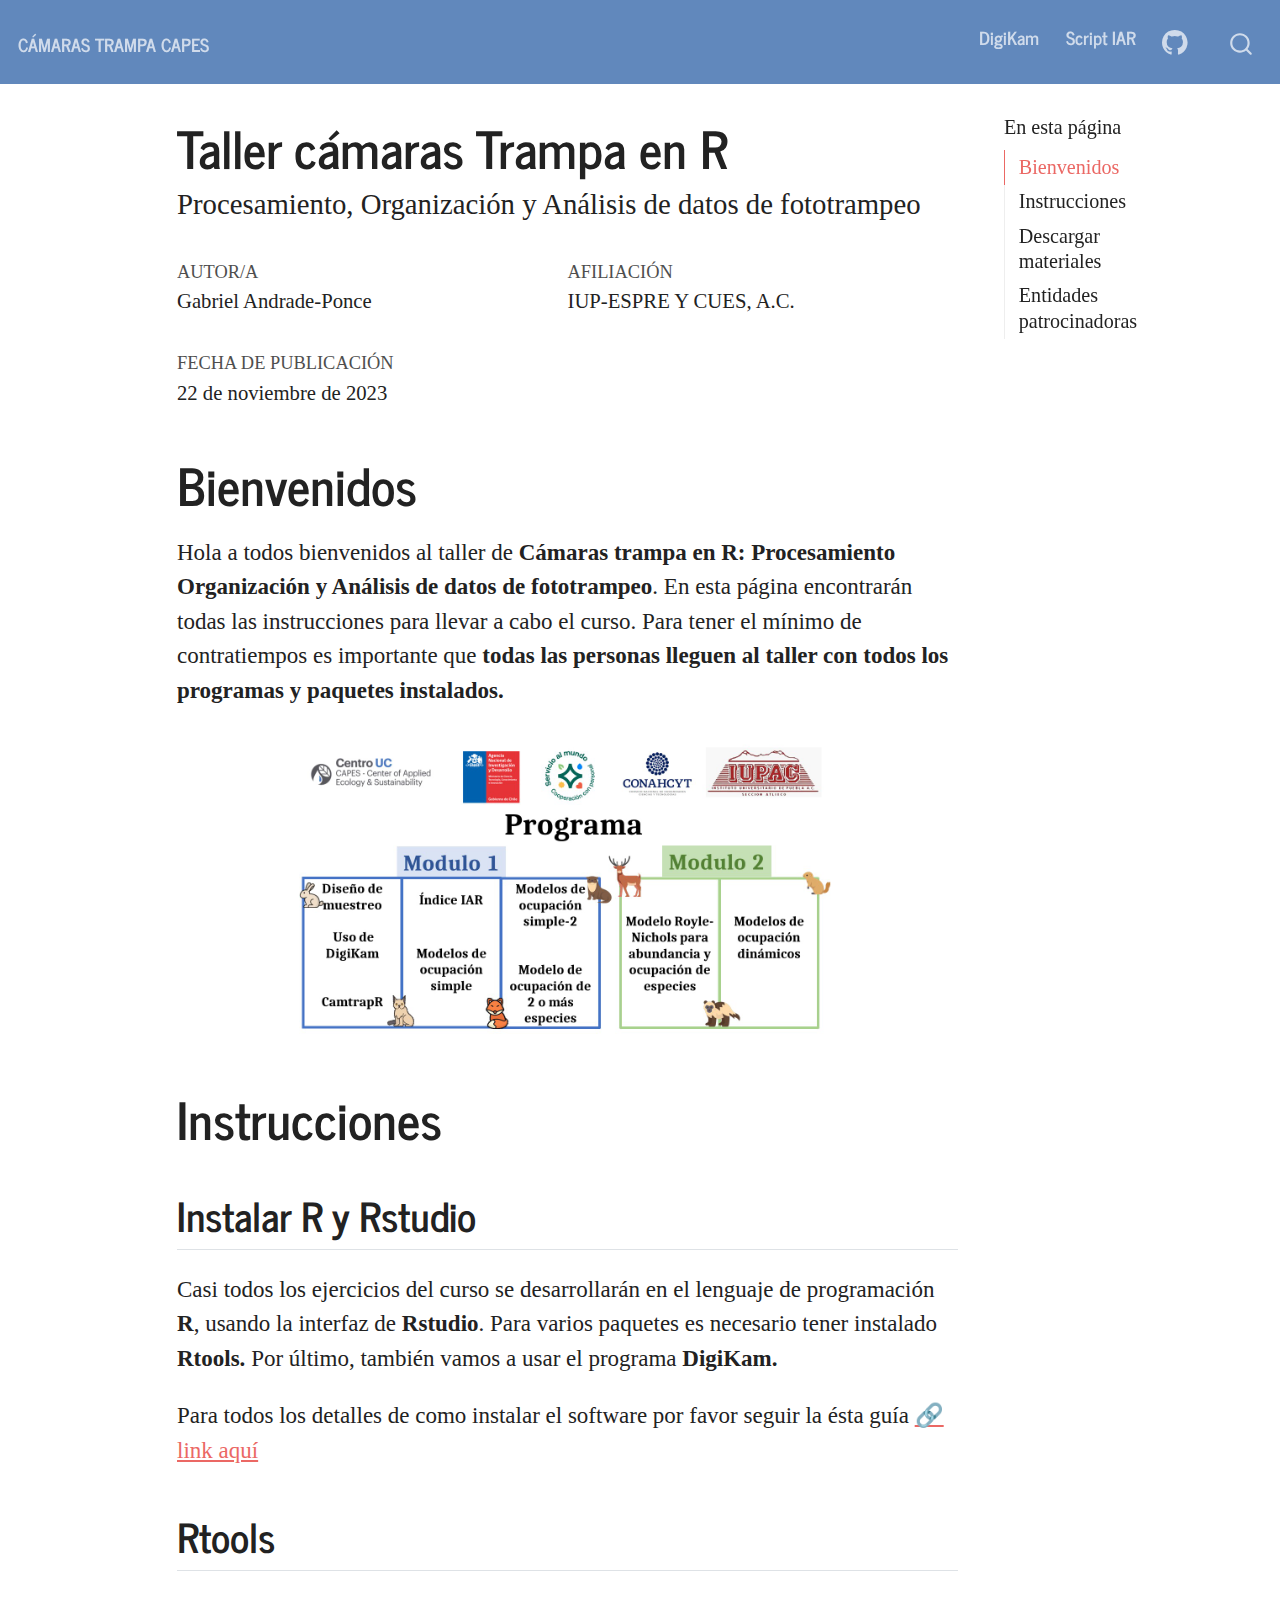
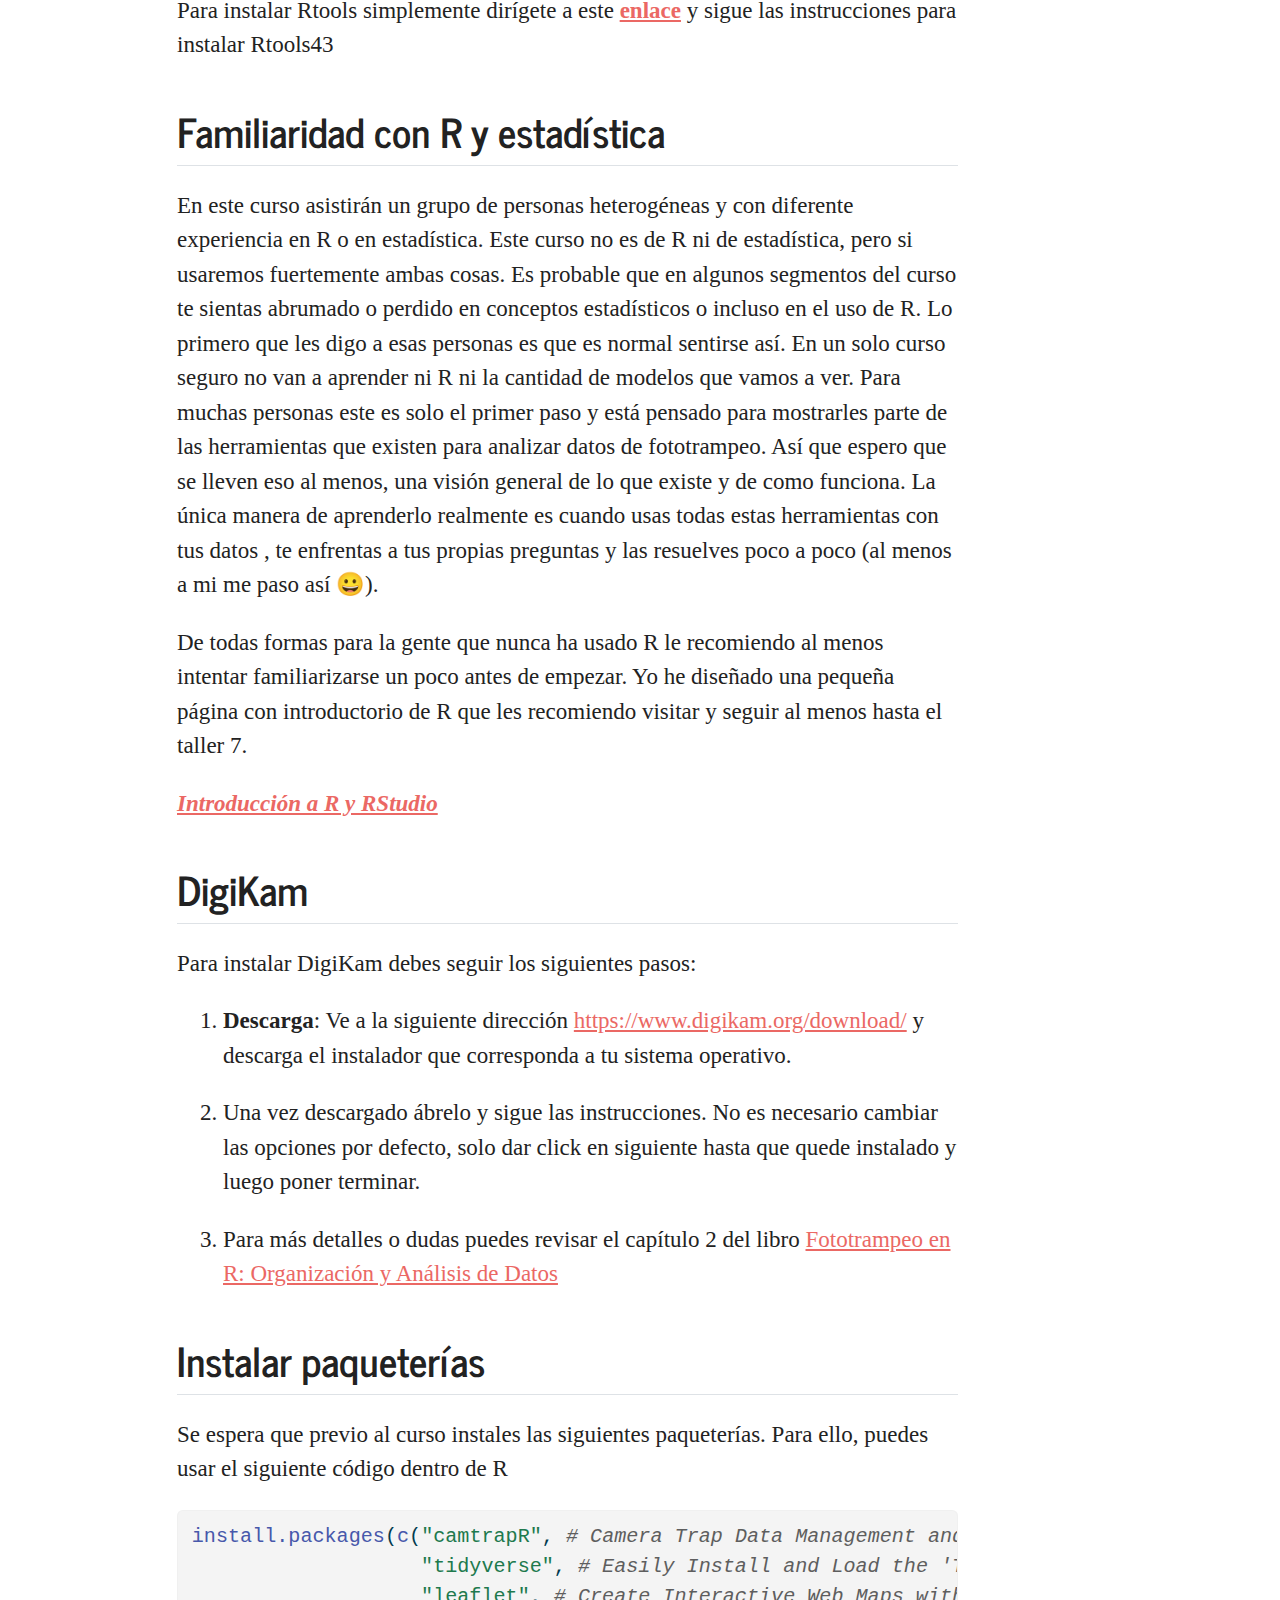
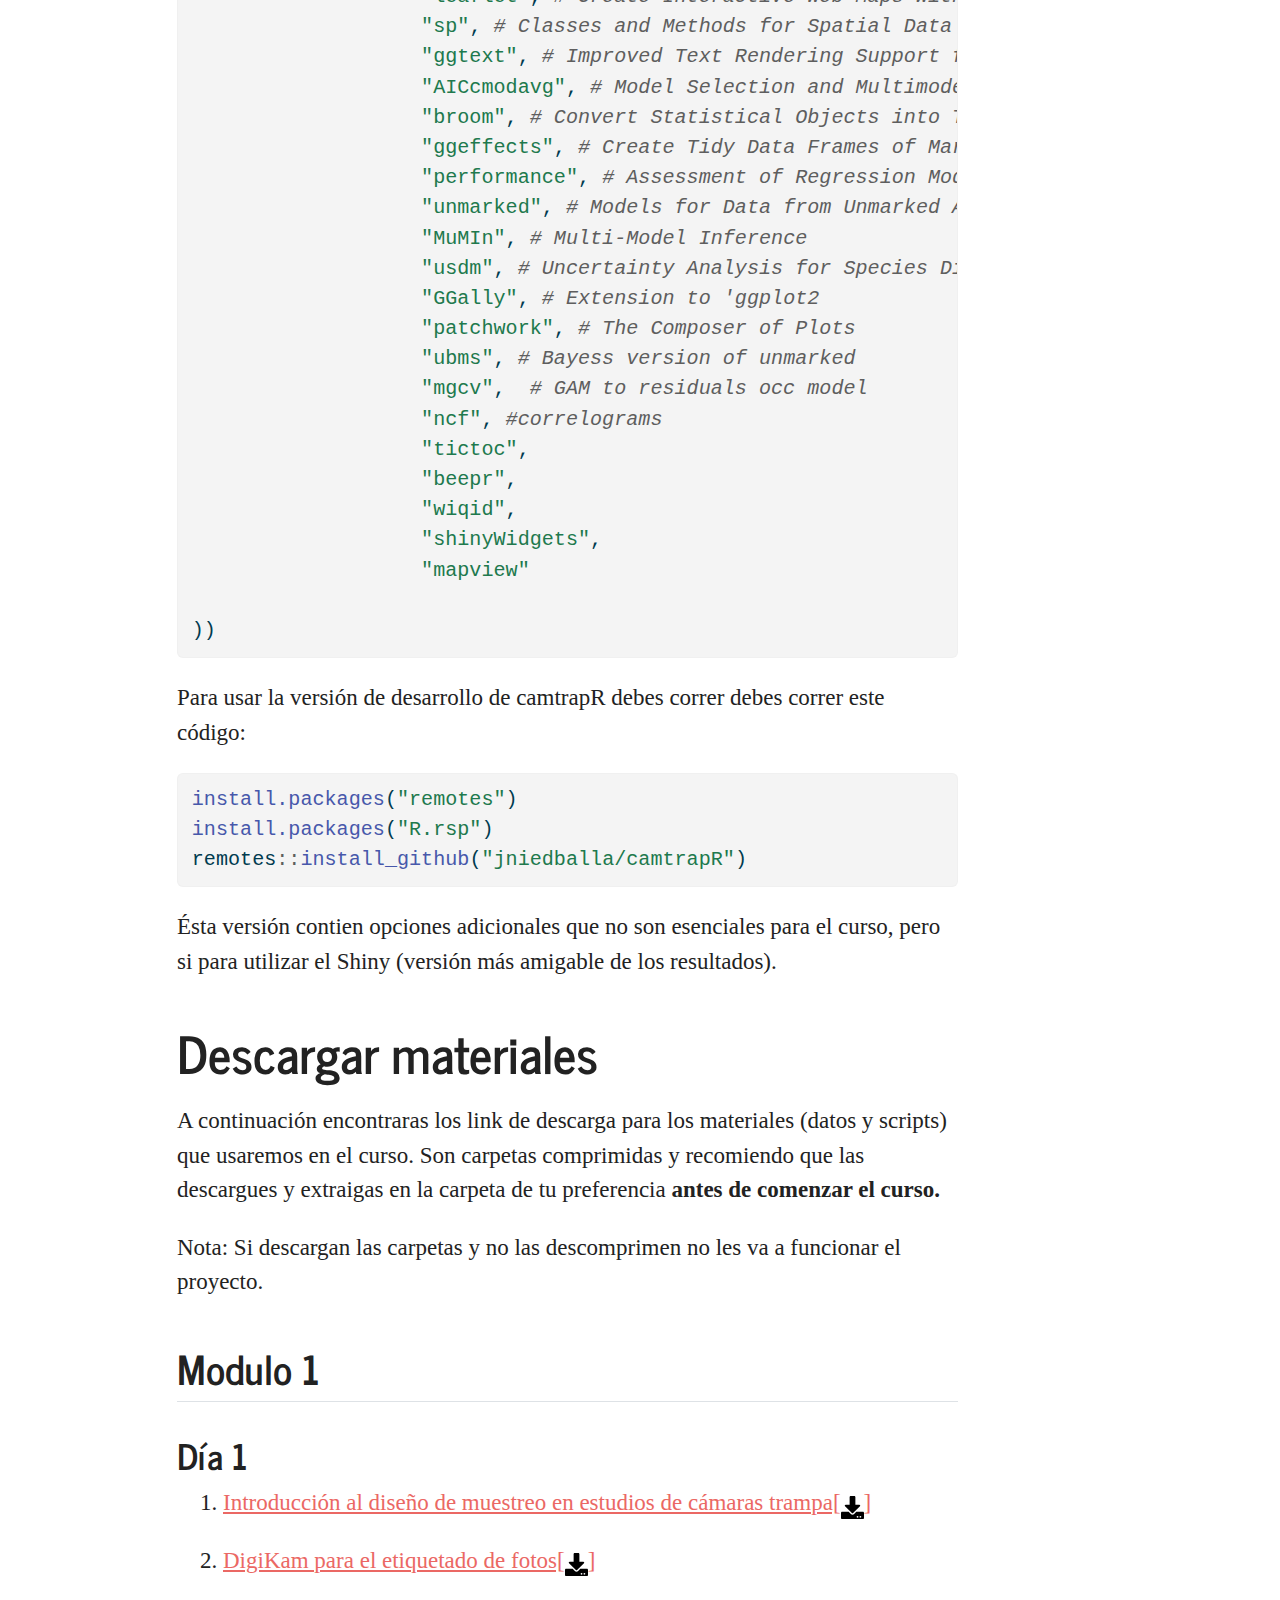
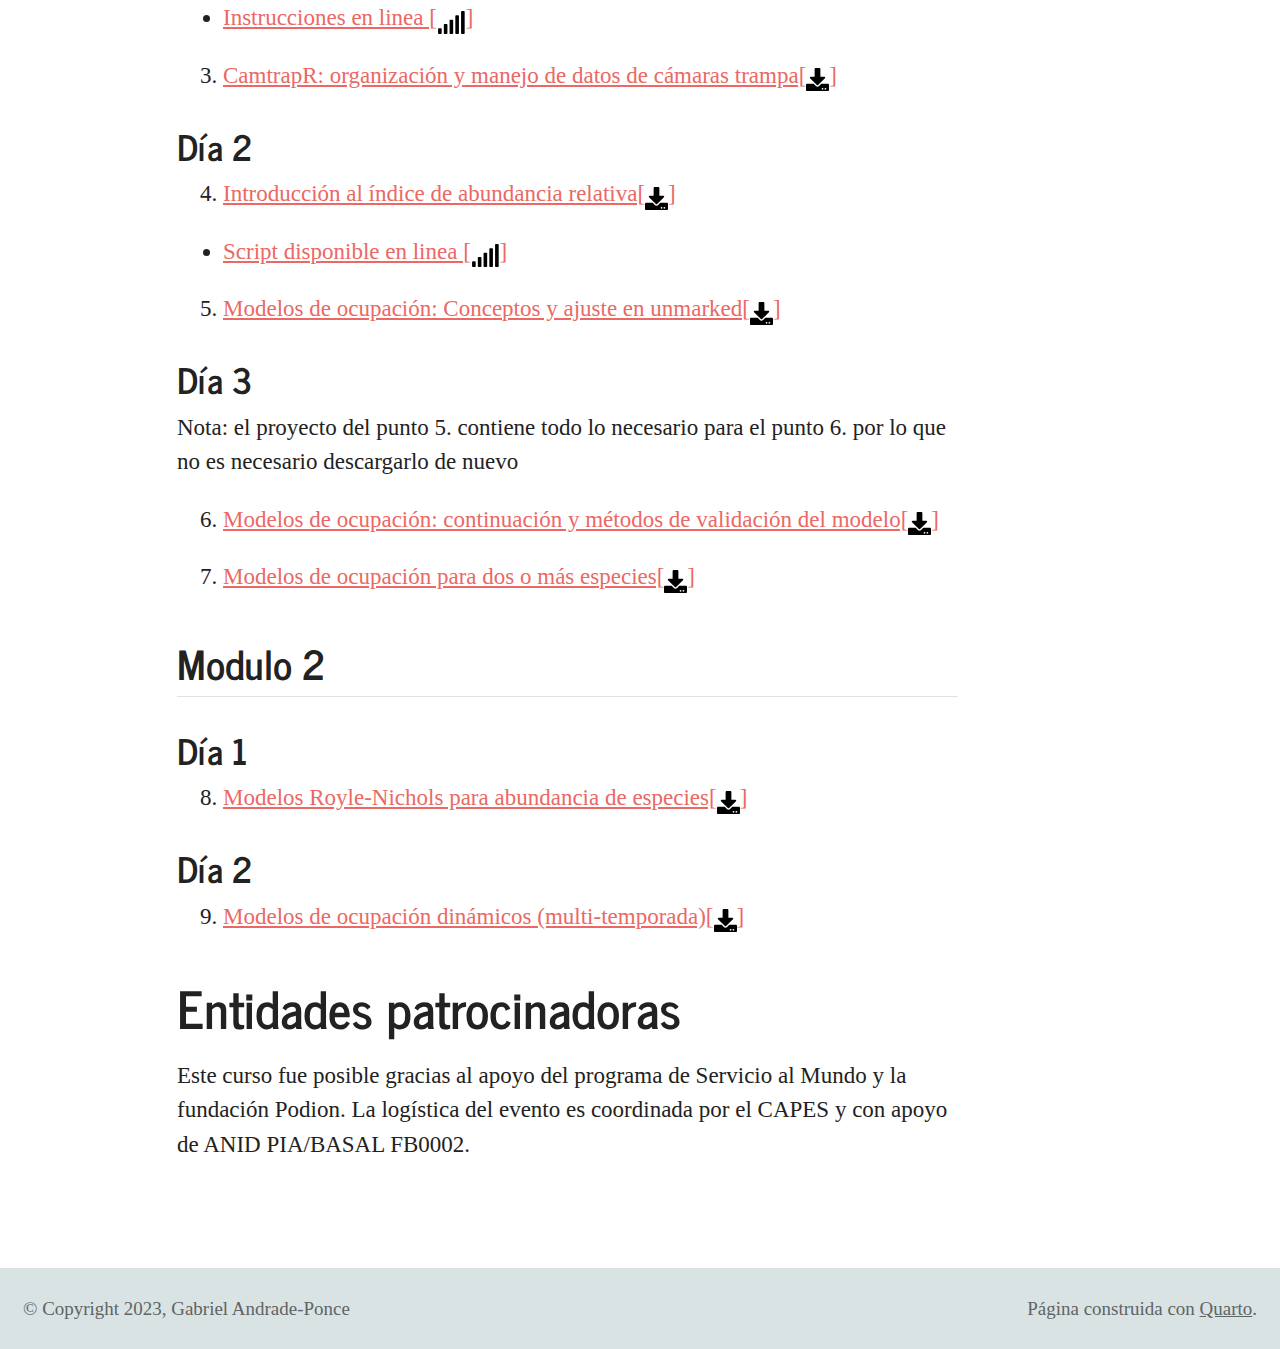
<file: docs/index.html>
<!DOCTYPE html>
<html xmlns="http://www.w3.org/1999/xhtml" lang="es" xml:lang="es"><head>

<meta charset="utf-8">
<meta name="generator" content="quarto-1.2.269">

<meta name="viewport" content="width=device-width, initial-scale=1.0, user-scalable=yes">

<meta name="author" content="Gabriel Andrade-Ponce">

<title>Cámaras trampa CAPES - Taller cámaras Trampa en R</title>
<style>
code{white-space: pre-wrap;}
span.smallcaps{font-variant: small-caps;}
div.columns{display: flex; gap: min(4vw, 1.5em);}
div.column{flex: auto; overflow-x: auto;}
div.hanging-indent{margin-left: 1.5em; text-indent: -1.5em;}
ul.task-list{list-style: none;}
ul.task-list li input[type="checkbox"] {
  width: 0.8em;
  margin: 0 0.8em 0.2em -1.6em;
  vertical-align: middle;
}
pre > code.sourceCode { white-space: pre; position: relative; }
pre > code.sourceCode > span { display: inline-block; line-height: 1.25; }
pre > code.sourceCode > span:empty { height: 1.2em; }
.sourceCode { overflow: visible; }
code.sourceCode > span { color: inherit; text-decoration: inherit; }
div.sourceCode { margin: 1em 0; }
pre.sourceCode { margin: 0; }
@media screen {
div.sourceCode { overflow: auto; }
}
@media print {
pre > code.sourceCode { white-space: pre-wrap; }
pre > code.sourceCode > span { text-indent: -5em; padding-left: 5em; }
}
pre.numberSource code
  { counter-reset: source-line 0; }
pre.numberSource code > span
  { position: relative; left: -4em; counter-increment: source-line; }
pre.numberSource code > span > a:first-child::before
  { content: counter(source-line);
    position: relative; left: -1em; text-align: right; vertical-align: baseline;
    border: none; display: inline-block;
    -webkit-touch-callout: none; -webkit-user-select: none;
    -khtml-user-select: none; -moz-user-select: none;
    -ms-user-select: none; user-select: none;
    padding: 0 4px; width: 4em;
    color: #aaaaaa;
  }
pre.numberSource { margin-left: 3em; border-left: 1px solid #aaaaaa;  padding-left: 4px; }
div.sourceCode
  {   }
@media screen {
pre > code.sourceCode > span > a:first-child::before { text-decoration: underline; }
}
code span.al { color: #ff0000; font-weight: bold; } /* Alert */
code span.an { color: #60a0b0; font-weight: bold; font-style: italic; } /* Annotation */
code span.at { color: #7d9029; } /* Attribute */
code span.bn { color: #40a070; } /* BaseN */
code span.bu { color: #008000; } /* BuiltIn */
code span.cf { color: #007020; font-weight: bold; } /* ControlFlow */
code span.ch { color: #4070a0; } /* Char */
code span.cn { color: #880000; } /* Constant */
code span.co { color: #60a0b0; font-style: italic; } /* Comment */
code span.cv { color: #60a0b0; font-weight: bold; font-style: italic; } /* CommentVar */
code span.do { color: #ba2121; font-style: italic; } /* Documentation */
code span.dt { color: #902000; } /* DataType */
code span.dv { color: #40a070; } /* DecVal */
code span.er { color: #ff0000; font-weight: bold; } /* Error */
code span.ex { } /* Extension */
code span.fl { color: #40a070; } /* Float */
code span.fu { color: #06287e; } /* Function */
code span.im { color: #008000; font-weight: bold; } /* Import */
code span.in { color: #60a0b0; font-weight: bold; font-style: italic; } /* Information */
code span.kw { color: #007020; font-weight: bold; } /* Keyword */
code span.op { color: #666666; } /* Operator */
code span.ot { color: #007020; } /* Other */
code span.pp { color: #bc7a00; } /* Preprocessor */
code span.sc { color: #4070a0; } /* SpecialChar */
code span.ss { color: #bb6688; } /* SpecialString */
code span.st { color: #4070a0; } /* String */
code span.va { color: #19177c; } /* Variable */
code span.vs { color: #4070a0; } /* VerbatimString */
code span.wa { color: #60a0b0; font-weight: bold; font-style: italic; } /* Warning */
</style>


<script src="site_libs/quarto-nav/quarto-nav.js"></script>
<script src="site_libs/quarto-nav/headroom.min.js"></script>
<script src="site_libs/clipboard/clipboard.min.js"></script>
<script src="site_libs/quarto-search/autocomplete.umd.js"></script>
<script src="site_libs/quarto-search/fuse.min.js"></script>
<script src="site_libs/quarto-search/quarto-search.js"></script>
<meta name="quarto:offset" content="./">
<script src="site_libs/quarto-html/quarto.js"></script>
<script src="site_libs/quarto-html/popper.min.js"></script>
<script src="site_libs/quarto-html/tippy.umd.min.js"></script>
<script src="site_libs/quarto-html/anchor.min.js"></script>
<link href="site_libs/quarto-html/tippy.css" rel="stylesheet">
<link href="site_libs/quarto-html/quarto-syntax-highlighting.css" rel="stylesheet" id="quarto-text-highlighting-styles">
<script src="site_libs/bootstrap/bootstrap.min.js"></script>
<link href="site_libs/bootstrap/bootstrap-icons.css" rel="stylesheet">
<link href="site_libs/bootstrap/bootstrap.min.css" rel="stylesheet" id="quarto-bootstrap" data-mode="light">
<script id="quarto-search-options" type="application/json">{
  "location": "navbar",
  "copy-button": false,
  "collapse-after": 3,
  "panel-placement": "end",
  "type": "overlay",
  "limit": 20,
  "language": {
    "search-no-results-text": "Sin resultados",
    "search-matching-documents-text": "documentos encontrados",
    "search-copy-link-title": "Copiar el enlace en la búsqueda",
    "search-hide-matches-text": "Ocultar resultados adicionales",
    "search-more-match-text": "resultado adicional en este documento",
    "search-more-matches-text": "resultados adicionales en este documento",
    "search-clear-button-title": "Borrar",
    "search-detached-cancel-button-title": "Cancelar",
    "search-submit-button-title": "Enviar"
  }
}</script>


<link rel="stylesheet" href="styles.css">
</head>

<body class="nav-fixed">

<div id="quarto-search-results"></div>
  <header id="quarto-header" class="headroom fixed-top">
    <nav class="navbar navbar-expand-lg navbar-dark ">
      <div class="navbar-container container-fluid">
      <div class="navbar-brand-container">
    <a class="navbar-brand" href="./index.html">
    <span class="navbar-title">Cámaras trampa CAPES</span>
    </a>
  </div>
          <button class="navbar-toggler" type="button" data-bs-toggle="collapse" data-bs-target="#navbarCollapse" aria-controls="navbarCollapse" aria-expanded="false" aria-label="Toggle navigation" onclick="if (window.quartoToggleHeadroom) { window.quartoToggleHeadroom(); }">
  <span class="navbar-toggler-icon"></span>
</button>
          <div class="collapse navbar-collapse" id="navbarCollapse">
            <ul class="navbar-nav navbar-nav-scroll ms-auto">
  <li class="nav-item">
    <a class="nav-link" href="./DigiKam.html">
 <span class="menu-text">DigiKam</span></a>
  </li>  
  <li class="nav-item">
    <a class="nav-link" href="./IAR_doc.html">
 <span class="menu-text">Script IAR</span></a>
  </li>  
  <li class="nav-item compact">
    <a class="nav-link" href="https://github.com/gpandradep/Curso-Congreso-Chihuahhua"><i class="bi bi-github" role="img">
</i> 
 <span class="menu-text"></span></a>
  </li>  
</ul>
              <div id="quarto-search" class="" title="Search"></div>
          </div> <!-- /navcollapse -->
      </div> <!-- /container-fluid -->
    </nav>
</header>
<!-- content -->
<div id="quarto-content" class="quarto-container page-columns page-rows-contents page-layout-article page-navbar">
<!-- sidebar -->
<!-- margin-sidebar -->
    <div id="quarto-margin-sidebar" class="sidebar margin-sidebar">
        <nav id="TOC" role="doc-toc" class="toc-active">
    <h2 id="toc-title">En esta página</h2>
   
  <ul>
  <li><a href="#bienvenidos" id="toc-bienvenidos" class="nav-link active" data-scroll-target="#bienvenidos">Bienvenidos</a></li>
  <li><a href="#instrucciones" id="toc-instrucciones" class="nav-link" data-scroll-target="#instrucciones">Instrucciones</a>
  <ul class="collapse">
  <li><a href="#instalar-r-y-rstudio" id="toc-instalar-r-y-rstudio" class="nav-link" data-scroll-target="#instalar-r-y-rstudio">Instalar R y Rstudio</a></li>
  <li><a href="#rtools" id="toc-rtools" class="nav-link" data-scroll-target="#rtools">Rtools</a></li>
  <li><a href="#familiaridad-con-r-y-estadística" id="toc-familiaridad-con-r-y-estadística" class="nav-link" data-scroll-target="#familiaridad-con-r-y-estadística">Familiaridad con R y estadística</a></li>
  <li><a href="#digikam" id="toc-digikam" class="nav-link" data-scroll-target="#digikam">DigiKam</a></li>
  <li><a href="#instalar-paqueterías" id="toc-instalar-paqueterías" class="nav-link" data-scroll-target="#instalar-paqueterías">Instalar paqueterías</a></li>
  </ul></li>
  <li><a href="#descargar-materiales" id="toc-descargar-materiales" class="nav-link" data-scroll-target="#descargar-materiales">Descargar materiales</a>
  <ul class="collapse">
  <li><a href="#modulo-1" id="toc-modulo-1" class="nav-link" data-scroll-target="#modulo-1">Modulo 1</a>
  <ul class="collapse">
  <li><a href="#día-1" id="toc-día-1" class="nav-link" data-scroll-target="#día-1">Día 1</a></li>
  <li><a href="#día-2" id="toc-día-2" class="nav-link" data-scroll-target="#día-2">Día 2</a></li>
  <li><a href="#día-3" id="toc-día-3" class="nav-link" data-scroll-target="#día-3">Día 3</a></li>
  </ul></li>
  <li><a href="#modulo-2" id="toc-modulo-2" class="nav-link" data-scroll-target="#modulo-2">Modulo 2</a>
  <ul class="collapse">
  <li><a href="#día-1-1" id="toc-día-1-1" class="nav-link" data-scroll-target="#día-1-1">Día 1</a></li>
  <li><a href="#día-2-1" id="toc-día-2-1" class="nav-link" data-scroll-target="#día-2-1">Día 2</a></li>
  </ul></li>
  </ul></li>
  <li><a href="#entidades-patrocinadoras" id="toc-entidades-patrocinadoras" class="nav-link" data-scroll-target="#entidades-patrocinadoras">Entidades patrocinadoras</a></li>
  </ul>
</nav>
    </div>
<!-- main -->
<main class="content" id="quarto-document-content">

<header id="title-block-header" class="quarto-title-block default">
<div class="quarto-title">
<h1 class="title">Taller cámaras Trampa en R</h1>
<p class="subtitle lead">Procesamiento, Organización y Análisis de datos de fototrampeo</p>
</div>


<div class="quarto-title-meta-author">
  <div class="quarto-title-meta-heading">Autor/a</div>
  <div class="quarto-title-meta-heading">Afiliación</div>
  
    <div class="quarto-title-meta-contents">
    <a href="https://gpandradep.github.io/gpandradep/">Gabriel Andrade-Ponce</a> 
  </div>
    <div class="quarto-title-meta-contents">
        <p class="affiliation">
            IUP-ESPRE Y CUES, A.C.
          </p>
      </div>
    </div>

<div class="quarto-title-meta">

      
    <div>
    <div class="quarto-title-meta-heading">Fecha de publicación</div>
    <div class="quarto-title-meta-contents">
      <p class="date">22 de noviembre de 2023</p>
    </div>
  </div>
  
    
  </div>
  

</header>

<section id="bienvenidos" class="level1">
<h1>Bienvenidos</h1>
<p>Hola a todos bienvenidos al taller de <strong>Cámaras trampa en R: Procesamiento Organización y Análisis de datos de fototrampeo</strong>. En esta página encontrarán todas las instrucciones para llevar a cabo el curso. Para tener el mínimo de contratiempos es importante que <strong>todas las personas lleguen al taller con todos los programas y paquetes instalados.</strong></p>
<div class="quarto-figure quarto-figure-center">
<figure class="figure">
<p><img src="img/flayer.jpg" class="img-fluid figure-img" width="538"></p>
</figure>
</div>
</section>
<section id="instrucciones" class="level1">
<h1>Instrucciones</h1>
<section id="instalar-r-y-rstudio" class="level2">
<h2 class="anchored" data-anchor-id="instalar-r-y-rstudio">Instalar R y Rstudio</h2>
<p>Casi todos los ejercicios del curso se desarrollarán en el lenguaje de programación <strong>R</strong>, usando la interfaz de <strong>Rstudio</strong>. Para varios paquetes es necesario tener instalado <strong>Rtools.</strong> Por último, también vamos a usar el programa <strong>DigiKam.</strong></p>
<p>Para todos los detalles de como instalar el software por favor seguir la ésta guía <a href="https://gpandradep.github.io/Intro-a-R/posts/Instalar%20R%20y%20Rstudio/">🔗 link aquí</a></p>
</section>
<section id="rtools" class="level2">
<h2 class="anchored" data-anchor-id="rtools">Rtools</h2>
<p>Para instalar Rtools simplemente dirígete a este <a href="https://cran.r-project.org/bin/windows/Rtools/rtools43/rtools.html"><strong>enlace</strong></a> y sigue las instrucciones para instalar Rtools43</p>
</section>
<section id="familiaridad-con-r-y-estadística" class="level2">
<h2 class="anchored" data-anchor-id="familiaridad-con-r-y-estadística">Familiaridad con R y estadística</h2>
<p>En este curso asistirán un grupo de personas heterogéneas y con diferente experiencia en R o en estadística. Este curso no es de R ni de estadística, pero si usaremos fuertemente ambas cosas. Es probable que en algunos segmentos del curso te sientas abrumado o perdido en conceptos estadísticos o incluso en el uso de R. Lo primero que les digo a esas personas es que es normal sentirse así. En un solo curso seguro no van a aprender ni R ni la cantidad de modelos que vamos a ver. Para muchas personas este es solo el primer paso y está pensado para mostrarles parte de las herramientas que existen para analizar datos de fototrampeo. Así que espero que se lleven eso al menos, una visión general de lo que existe y de como funciona. La única manera de aprenderlo realmente es cuando usas todas estas herramientas con tus datos , te enfrentas a tus propias preguntas y las resuelves poco a poco (al menos a mi me paso así 😀).</p>
<p>De todas formas para la gente que nunca ha usado R le recomiendo al menos intentar familiarizarse un poco antes de empezar. Yo he diseñado una pequeña página con introductorio de R que les recomiendo visitar y seguir al menos hasta el taller 7.</p>
<p><a href="https://gpandradep.github.io/Intro-a-R/"><strong><em>Introducción a R y RStudio</em></strong></a></p>
</section>
<section id="digikam" class="level2">
<h2 class="anchored" data-anchor-id="digikam">DigiKam</h2>
<p>Para instalar DigiKam debes seguir los siguientes pasos:</p>
<ol type="1">
<li><p><strong>Descarga</strong>: Ve a la siguiente dirección <a href="https://www.digikam.org/download/" class="uri">https://www.digikam.org/download/</a> y descarga el instalador que corresponda a tu sistema operativo.</p></li>
<li><p>Una vez descargado ábrelo y sigue las instrucciones. No es necesario cambiar las opciones por defecto, solo dar click en siguiente hasta que quede instalado y luego poner terminar.</p></li>
<li><p>Para más detalles o dudas puedes revisar el capítulo 2 del libro <a href="https://www.researchgate.net/publication/348922971_Fototrampeo_en_R_Organizacion_y_Analisis_de_Datos_Volumen_I">Fototrampeo en R: Organización y Análisis de Datos</a></p></li>
</ol>
</section>
<section id="instalar-paqueterías" class="level2">
<h2 class="anchored" data-anchor-id="instalar-paqueterías">Instalar paqueterías</h2>
<p>Se espera que previo al curso instales las siguientes paqueterías. Para ello, puedes usar el siguiente código dentro de R</p>
<div class="cell">
<div class="sourceCode cell-code" id="cb1"><pre class="sourceCode r code-with-copy"><code class="sourceCode r"><span id="cb1-1"><a href="#cb1-1" aria-hidden="true" tabindex="-1"></a><span class="fu">install.packages</span>(<span class="fu">c</span>(<span class="st">"camtrapR"</span>, <span class="co"># Camera Trap Data Management and Preparation of Occupancy and Spatial Capture-Recapture Analyses</span></span>
<span id="cb1-2"><a href="#cb1-2" aria-hidden="true" tabindex="-1"></a>                   <span class="st">"tidyverse"</span>, <span class="co"># Easily Install and Load the 'Tidyverse'</span></span>
<span id="cb1-3"><a href="#cb1-3" aria-hidden="true" tabindex="-1"></a>                   <span class="st">"leaflet"</span>, <span class="co"># Create Interactive Web Maps with the JavaScript ' Library</span></span>
<span id="cb1-4"><a href="#cb1-4" aria-hidden="true" tabindex="-1"></a>                   <span class="st">"sp"</span>, <span class="co"># Classes and Methods for Spatial Data</span></span>
<span id="cb1-5"><a href="#cb1-5" aria-hidden="true" tabindex="-1"></a>                   <span class="st">"ggtext"</span>, <span class="co"># Improved Text Rendering Support for 'ggplot2'</span></span>
<span id="cb1-6"><a href="#cb1-6" aria-hidden="true" tabindex="-1"></a>                   <span class="st">"AICcmodavg"</span>, <span class="co"># Model Selection and Multimodel Inference Based C(c)</span></span>
<span id="cb1-7"><a href="#cb1-7" aria-hidden="true" tabindex="-1"></a>                   <span class="st">"broom"</span>, <span class="co"># Convert Statistical Objects into Tidy Tibbles</span></span>
<span id="cb1-8"><a href="#cb1-8" aria-hidden="true" tabindex="-1"></a>                   <span class="st">"ggeffects"</span>, <span class="co"># Create Tidy Data Frames of Marginal Effects for  from Model Outputs</span></span>
<span id="cb1-9"><a href="#cb1-9" aria-hidden="true" tabindex="-1"></a>                   <span class="st">"performance"</span>, <span class="co"># Assessment of Regression Models Performance</span></span>
<span id="cb1-10"><a href="#cb1-10" aria-hidden="true" tabindex="-1"></a>                   <span class="st">"unmarked"</span>, <span class="co"># Models for Data from Unmarked Animals</span></span>
<span id="cb1-11"><a href="#cb1-11" aria-hidden="true" tabindex="-1"></a>                   <span class="st">"MuMIn"</span>, <span class="co"># Multi-Model Inference</span></span>
<span id="cb1-12"><a href="#cb1-12" aria-hidden="true" tabindex="-1"></a>                   <span class="st">"usdm"</span>, <span class="co"># Uncertainty Analysis for Species Distribution Models</span></span>
<span id="cb1-13"><a href="#cb1-13" aria-hidden="true" tabindex="-1"></a>                   <span class="st">"GGally"</span>, <span class="co"># Extension to 'ggplot2</span></span>
<span id="cb1-14"><a href="#cb1-14" aria-hidden="true" tabindex="-1"></a>                   <span class="st">"patchwork"</span>, <span class="co"># The Composer of Plots</span></span>
<span id="cb1-15"><a href="#cb1-15" aria-hidden="true" tabindex="-1"></a>                   <span class="st">"ubms"</span>, <span class="co"># Bayess version of unmarked</span></span>
<span id="cb1-16"><a href="#cb1-16" aria-hidden="true" tabindex="-1"></a>                   <span class="st">"mgcv"</span>,  <span class="co"># GAM to residuals occ model</span></span>
<span id="cb1-17"><a href="#cb1-17" aria-hidden="true" tabindex="-1"></a>                   <span class="st">"ncf"</span>, <span class="co">#correlograms</span></span>
<span id="cb1-18"><a href="#cb1-18" aria-hidden="true" tabindex="-1"></a>                   <span class="st">"tictoc"</span>,</span>
<span id="cb1-19"><a href="#cb1-19" aria-hidden="true" tabindex="-1"></a>                   <span class="st">"beepr"</span>,</span>
<span id="cb1-20"><a href="#cb1-20" aria-hidden="true" tabindex="-1"></a>                   <span class="st">"wiqid"</span>,</span>
<span id="cb1-21"><a href="#cb1-21" aria-hidden="true" tabindex="-1"></a>                   <span class="st">"shinyWidgets"</span>,</span>
<span id="cb1-22"><a href="#cb1-22" aria-hidden="true" tabindex="-1"></a>                   <span class="st">"mapview"</span></span>
<span id="cb1-23"><a href="#cb1-23" aria-hidden="true" tabindex="-1"></a>                   </span>
<span id="cb1-24"><a href="#cb1-24" aria-hidden="true" tabindex="-1"></a>))</span></code><button title="Copiar al portapapeles" class="code-copy-button"><i class="bi"></i></button></pre></div>
</div>
<p>Para usar la versión de desarrollo de camtrapR debes correr debes correr este código:</p>
<div class="cell">
<div class="sourceCode cell-code" id="cb2"><pre class="sourceCode r code-with-copy"><code class="sourceCode r"><span id="cb2-1"><a href="#cb2-1" aria-hidden="true" tabindex="-1"></a><span class="fu">install.packages</span>(<span class="st">"remotes"</span>)</span>
<span id="cb2-2"><a href="#cb2-2" aria-hidden="true" tabindex="-1"></a><span class="fu">install.packages</span>(<span class="st">"R.rsp"</span>)</span>
<span id="cb2-3"><a href="#cb2-3" aria-hidden="true" tabindex="-1"></a>remotes<span class="sc">::</span><span class="fu">install_github</span>(<span class="st">"jniedballa/camtrapR"</span>)</span></code><button title="Copiar al portapapeles" class="code-copy-button"><i class="bi"></i></button></pre></div>
</div>
<p>Ésta versión contien opciones adicionales que no son esenciales para el curso, pero si para utilizar el Shiny (versión más amigable de los resultados).</p>
</section>
</section>
<section id="descargar-materiales" class="level1">
<h1>Descargar materiales</h1>
<p>A continuación encontraras los link de descarga para los materiales (datos y scripts) que usaremos en el curso. Son carpetas comprimidas y recomiendo que las descargues y extraigas en la carpeta de tu preferencia <strong>antes de comenzar el curso.</strong></p>
<p>Nota: Si descargan las carpetas y no las descomprimen no les va a funcionar el proyecto.</p>
<section id="modulo-1" class="level2">
<h2 class="anchored" data-anchor-id="modulo-1">Modulo 1</h2>
<section id="día-1" class="level3">
<h3 class="anchored" data-anchor-id="día-1">Día 1</h3>
<ol type="1">
<li><p><a href="https://drive.google.com/file/d/1KnmRg7a55UdMqPdMIVdCNujU1VFerRFP/view?usp=sharing">Introducción al diseño de muestreo en estudios de cámaras trampa[<svg viewbox="0 0 512 512" style="height:1em;position:relative;display:inline-block;top:.1em;" xmlns="http://www.w3.org/2000/svg"> <path d="M216 0h80c13.3 0 24 10.7 24 24v168h87.7c17.8 0 26.7 21.5 14.1 34.1L269.7 378.3c-7.5 7.5-19.8 7.5-27.3 0L90.1 226.1c-12.6-12.6-3.7-34.1 14.1-34.1H192V24c0-13.3 10.7-24 24-24zm296 376v112c0 13.3-10.7 24-24 24H24c-13.3 0-24-10.7-24-24V376c0-13.3 10.7-24 24-24h146.7l49 49c20.1 20.1 52.5 20.1 72.6 0l49-49H488c13.3 0 24 10.7 24 24zm-124 88c0-11-9-20-20-20s-20 9-20 20 9 20 20 20 20-9 20-20zm64 0c0-11-9-20-20-20s-20 9-20 20 9 20 20 20 20-9 20-20z"></path></svg>]</a></p></li>
<li><p><a href="https://drive.google.com/file/d/1x_F5shEbJm-ZQDejxmzWAVYxxF1RtEp7/view?usp=sharing">DigiKam para el etiquetado de fotos[<svg viewbox="0 0 512 512" style="height:1em;position:relative;display:inline-block;top:.1em;" xmlns="http://www.w3.org/2000/svg"> <path d="M216 0h80c13.3 0 24 10.7 24 24v168h87.7c17.8 0 26.7 21.5 14.1 34.1L269.7 378.3c-7.5 7.5-19.8 7.5-27.3 0L90.1 226.1c-12.6-12.6-3.7-34.1 14.1-34.1H192V24c0-13.3 10.7-24 24-24zm296 376v112c0 13.3-10.7 24-24 24H24c-13.3 0-24-10.7-24-24V376c0-13.3 10.7-24 24-24h146.7l49 49c20.1 20.1 52.5 20.1 72.6 0l49-49H488c13.3 0 24 10.7 24 24zm-124 88c0-11-9-20-20-20s-20 9-20 20 9 20 20 20 20-9 20-20zm64 0c0-11-9-20-20-20s-20 9-20 20 9 20 20 20 20-9 20-20z"></path></svg>]</a></p></li>
</ol>
<ul>
<li><a href="https://gpandradep.github.io/Curso/DigiKam.html">Instrucciones en linea [<svg viewbox="0 0 640 512" style="height:1em;position:relative;display:inline-block;top:.1em;" xmlns="http://www.w3.org/2000/svg"> <path d="M216 288h-48c-8.84 0-16 7.16-16 16v192c0 8.84 7.16 16 16 16h48c8.84 0 16-7.16 16-16V304c0-8.84-7.16-16-16-16zM88 384H40c-8.84 0-16 7.16-16 16v96c0 8.84 7.16 16 16 16h48c8.84 0 16-7.16 16-16v-96c0-8.84-7.16-16-16-16zm256-192h-48c-8.84 0-16 7.16-16 16v288c0 8.84 7.16 16 16 16h48c8.84 0 16-7.16 16-16V208c0-8.84-7.16-16-16-16zm128-96h-48c-8.84 0-16 7.16-16 16v384c0 8.84 7.16 16 16 16h48c8.84 0 16-7.16 16-16V112c0-8.84-7.16-16-16-16zM600 0h-48c-8.84 0-16 7.16-16 16v480c0 8.84 7.16 16 16 16h48c8.84 0 16-7.16 16-16V16c0-8.84-7.16-16-16-16z"></path></svg>]</a></li>
</ul>
<ol start="3" type="1">
<li><a href="https://drive.google.com/file/d/10q70ndmxdXxRTxWlXYh7ku59le3_6yVL/view?usp=drive_link">CamtrapR: organización y manejo de datos de cámaras trampa[<svg viewbox="0 0 512 512" style="height:1em;position:relative;display:inline-block;top:.1em;" xmlns="http://www.w3.org/2000/svg"> <path d="M216 0h80c13.3 0 24 10.7 24 24v168h87.7c17.8 0 26.7 21.5 14.1 34.1L269.7 378.3c-7.5 7.5-19.8 7.5-27.3 0L90.1 226.1c-12.6-12.6-3.7-34.1 14.1-34.1H192V24c0-13.3 10.7-24 24-24zm296 376v112c0 13.3-10.7 24-24 24H24c-13.3 0-24-10.7-24-24V376c0-13.3 10.7-24 24-24h146.7l49 49c20.1 20.1 52.5 20.1 72.6 0l49-49H488c13.3 0 24 10.7 24 24zm-124 88c0-11-9-20-20-20s-20 9-20 20 9 20 20 20 20-9 20-20zm64 0c0-11-9-20-20-20s-20 9-20 20 9 20 20 20 20-9 20-20z"></path></svg>]</a></li>
</ol>
</section>
<section id="día-2" class="level3">
<h3 class="anchored" data-anchor-id="día-2">Día 2</h3>
<ol start="4" type="1">
<li><a href="https://drive.google.com/file/d/17uxCJI-aBRe62To-5ZG5uwTlC3nqwgTu/view?usp=drive_link">Introducción al índice de abundancia relativa[<svg viewbox="0 0 512 512" style="height:1em;position:relative;display:inline-block;top:.1em;" xmlns="http://www.w3.org/2000/svg"> <path d="M216 0h80c13.3 0 24 10.7 24 24v168h87.7c17.8 0 26.7 21.5 14.1 34.1L269.7 378.3c-7.5 7.5-19.8 7.5-27.3 0L90.1 226.1c-12.6-12.6-3.7-34.1 14.1-34.1H192V24c0-13.3 10.7-24 24-24zm296 376v112c0 13.3-10.7 24-24 24H24c-13.3 0-24-10.7-24-24V376c0-13.3 10.7-24 24-24h146.7l49 49c20.1 20.1 52.5 20.1 72.6 0l49-49H488c13.3 0 24 10.7 24 24zm-124 88c0-11-9-20-20-20s-20 9-20 20 9 20 20 20 20-9 20-20zm64 0c0-11-9-20-20-20s-20 9-20 20 9 20 20 20 20-9 20-20z"></path></svg>]</a></li>
</ol>
<ul>
<li><a href="https://gpandradep.github.io/Curso/IAR_doc.html">Script disponible en linea [<svg viewbox="0 0 640 512" style="height:1em;position:relative;display:inline-block;top:.1em;" xmlns="http://www.w3.org/2000/svg"> <path d="M216 288h-48c-8.84 0-16 7.16-16 16v192c0 8.84 7.16 16 16 16h48c8.84 0 16-7.16 16-16V304c0-8.84-7.16-16-16-16zM88 384H40c-8.84 0-16 7.16-16 16v96c0 8.84 7.16 16 16 16h48c8.84 0 16-7.16 16-16v-96c0-8.84-7.16-16-16-16zm256-192h-48c-8.84 0-16 7.16-16 16v288c0 8.84 7.16 16 16 16h48c8.84 0 16-7.16 16-16V208c0-8.84-7.16-16-16-16zm128-96h-48c-8.84 0-16 7.16-16 16v384c0 8.84 7.16 16 16 16h48c8.84 0 16-7.16 16-16V112c0-8.84-7.16-16-16-16zM600 0h-48c-8.84 0-16 7.16-16 16v480c0 8.84 7.16 16 16 16h48c8.84 0 16-7.16 16-16V16c0-8.84-7.16-16-16-16z"></path></svg>]</a></li>
</ul>
<ol start="5" type="1">
<li><a href="https://drive.google.com/file/d/1RWdyGpd5CPRvG1381f8MtG4qKwCHlwjq/view?usp=drive_link">Modelos de ocupación: Conceptos y ajuste en unmarked[<svg viewbox="0 0 512 512" style="height:1em;position:relative;display:inline-block;top:.1em;" xmlns="http://www.w3.org/2000/svg"> <path d="M216 0h80c13.3 0 24 10.7 24 24v168h87.7c17.8 0 26.7 21.5 14.1 34.1L269.7 378.3c-7.5 7.5-19.8 7.5-27.3 0L90.1 226.1c-12.6-12.6-3.7-34.1 14.1-34.1H192V24c0-13.3 10.7-24 24-24zm296 376v112c0 13.3-10.7 24-24 24H24c-13.3 0-24-10.7-24-24V376c0-13.3 10.7-24 24-24h146.7l49 49c20.1 20.1 52.5 20.1 72.6 0l49-49H488c13.3 0 24 10.7 24 24zm-124 88c0-11-9-20-20-20s-20 9-20 20 9 20 20 20 20-9 20-20zm64 0c0-11-9-20-20-20s-20 9-20 20 9 20 20 20 20-9 20-20z"></path></svg>]</a></li>
</ol>
</section>
<section id="día-3" class="level3">
<h3 class="anchored" data-anchor-id="día-3">Día 3</h3>
<p>Nota: el proyecto del punto 5. contiene todo lo necesario para el punto 6. por lo que no es necesario descargarlo de nuevo</p>
<ol start="6" type="1">
<li><p><a href="https://drive.google.com/file/d/1RWdyGpd5CPRvG1381f8MtG4qKwCHlwjq/view?usp=drive_link">Modelos de ocupación: continuación y métodos de validación del modelo[<svg viewbox="0 0 512 512" style="height:1em;position:relative;display:inline-block;top:.1em;" xmlns="http://www.w3.org/2000/svg"> <path d="M216 0h80c13.3 0 24 10.7 24 24v168h87.7c17.8 0 26.7 21.5 14.1 34.1L269.7 378.3c-7.5 7.5-19.8 7.5-27.3 0L90.1 226.1c-12.6-12.6-3.7-34.1 14.1-34.1H192V24c0-13.3 10.7-24 24-24zm296 376v112c0 13.3-10.7 24-24 24H24c-13.3 0-24-10.7-24-24V376c0-13.3 10.7-24 24-24h146.7l49 49c20.1 20.1 52.5 20.1 72.6 0l49-49H488c13.3 0 24 10.7 24 24zm-124 88c0-11-9-20-20-20s-20 9-20 20 9 20 20 20 20-9 20-20zm64 0c0-11-9-20-20-20s-20 9-20 20 9 20 20 20 20-9 20-20z"></path></svg>]</a></p></li>
<li><p><a href="https://drive.google.com/file/d/1ziFhfdK4yD6Z6qYUgJt-tE4yZwP2xEcm/view?usp=drive_link">Modelos de ocupación para dos o más especies[<svg viewbox="0 0 512 512" style="height:1em;position:relative;display:inline-block;top:.1em;" xmlns="http://www.w3.org/2000/svg"> <path d="M216 0h80c13.3 0 24 10.7 24 24v168h87.7c17.8 0 26.7 21.5 14.1 34.1L269.7 378.3c-7.5 7.5-19.8 7.5-27.3 0L90.1 226.1c-12.6-12.6-3.7-34.1 14.1-34.1H192V24c0-13.3 10.7-24 24-24zm296 376v112c0 13.3-10.7 24-24 24H24c-13.3 0-24-10.7-24-24V376c0-13.3 10.7-24 24-24h146.7l49 49c20.1 20.1 52.5 20.1 72.6 0l49-49H488c13.3 0 24 10.7 24 24zm-124 88c0-11-9-20-20-20s-20 9-20 20 9 20 20 20 20-9 20-20zm64 0c0-11-9-20-20-20s-20 9-20 20 9 20 20 20 20-9 20-20z"></path></svg>]</a></p></li>
</ol>
</section>
</section>
<section id="modulo-2" class="level2">
<h2 class="anchored" data-anchor-id="modulo-2">Modulo 2</h2>
<section id="día-1-1" class="level3">
<h3 class="anchored" data-anchor-id="día-1-1">Día 1</h3>
<ol start="8" type="1">
<li><a href="https://drive.google.com/file/d/1HRrq2ZDx32zkrzvgSMNadmshQ2NQ-_K_/view?usp=drive_link">Modelos Royle-Nichols para abundancia de especies[<svg viewbox="0 0 512 512" style="height:1em;position:relative;display:inline-block;top:.1em;" xmlns="http://www.w3.org/2000/svg"> <path d="M216 0h80c13.3 0 24 10.7 24 24v168h87.7c17.8 0 26.7 21.5 14.1 34.1L269.7 378.3c-7.5 7.5-19.8 7.5-27.3 0L90.1 226.1c-12.6-12.6-3.7-34.1 14.1-34.1H192V24c0-13.3 10.7-24 24-24zm296 376v112c0 13.3-10.7 24-24 24H24c-13.3 0-24-10.7-24-24V376c0-13.3 10.7-24 24-24h146.7l49 49c20.1 20.1 52.5 20.1 72.6 0l49-49H488c13.3 0 24 10.7 24 24zm-124 88c0-11-9-20-20-20s-20 9-20 20 9 20 20 20 20-9 20-20zm64 0c0-11-9-20-20-20s-20 9-20 20 9 20 20 20 20-9 20-20z"></path></svg>]</a></li>
</ol>
</section>
<section id="día-2-1" class="level3">
<h3 class="anchored" data-anchor-id="día-2-1">Día 2</h3>
<ol start="9" type="1">
<li><a href="https://drive.google.com/file/d/1oUwNY6CLPICbZ5ksqgkkUpHIwyVml0gQ/view?usp=drive_link">Modelos de ocupación dinámicos (multi-temporada)[<svg viewbox="0 0 512 512" style="height:1em;position:relative;display:inline-block;top:.1em;" xmlns="http://www.w3.org/2000/svg"> <path d="M216 0h80c13.3 0 24 10.7 24 24v168h87.7c17.8 0 26.7 21.5 14.1 34.1L269.7 378.3c-7.5 7.5-19.8 7.5-27.3 0L90.1 226.1c-12.6-12.6-3.7-34.1 14.1-34.1H192V24c0-13.3 10.7-24 24-24zm296 376v112c0 13.3-10.7 24-24 24H24c-13.3 0-24-10.7-24-24V376c0-13.3 10.7-24 24-24h146.7l49 49c20.1 20.1 52.5 20.1 72.6 0l49-49H488c13.3 0 24 10.7 24 24zm-124 88c0-11-9-20-20-20s-20 9-20 20 9 20 20 20 20-9 20-20zm64 0c0-11-9-20-20-20s-20 9-20 20 9 20 20 20 20-9 20-20z"></path></svg>]</a></li>
</ol>
</section>
</section>
</section>
<section id="entidades-patrocinadoras" class="level1">
<h1>Entidades patrocinadoras</h1>
<p>Este curso fue posible gracias al apoyo del programa de Servicio al Mundo y la fundación Podion. La logística del evento es coordinada por el CAPES y con apoyo de ANID PIA/BASAL FB0002.</p>


</section>

</main> <!-- /main -->
<script id="quarto-html-after-body" type="application/javascript">
window.document.addEventListener("DOMContentLoaded", function (event) {
  const toggleBodyColorMode = (bsSheetEl) => {
    const mode = bsSheetEl.getAttribute("data-mode");
    const bodyEl = window.document.querySelector("body");
    if (mode === "dark") {
      bodyEl.classList.add("quarto-dark");
      bodyEl.classList.remove("quarto-light");
    } else {
      bodyEl.classList.add("quarto-light");
      bodyEl.classList.remove("quarto-dark");
    }
  }
  const toggleBodyColorPrimary = () => {
    const bsSheetEl = window.document.querySelector("link#quarto-bootstrap");
    if (bsSheetEl) {
      toggleBodyColorMode(bsSheetEl);
    }
  }
  toggleBodyColorPrimary();  
  const icon = "";
  const anchorJS = new window.AnchorJS();
  anchorJS.options = {
    placement: 'right',
    icon: icon
  };
  anchorJS.add('.anchored');
  const clipboard = new window.ClipboardJS('.code-copy-button', {
    target: function(trigger) {
      return trigger.previousElementSibling;
    }
  });
  clipboard.on('success', function(e) {
    // button target
    const button = e.trigger;
    // don't keep focus
    button.blur();
    // flash "checked"
    button.classList.add('code-copy-button-checked');
    var currentTitle = button.getAttribute("title");
    button.setAttribute("title", "Copiado");
    let tooltip;
    if (window.bootstrap) {
      button.setAttribute("data-bs-toggle", "tooltip");
      button.setAttribute("data-bs-placement", "left");
      button.setAttribute("data-bs-title", "Copiado");
      tooltip = new bootstrap.Tooltip(button, 
        { trigger: "manual", 
          customClass: "code-copy-button-tooltip",
          offset: [0, -8]});
      tooltip.show();    
    }
    setTimeout(function() {
      if (tooltip) {
        tooltip.hide();
        button.removeAttribute("data-bs-title");
        button.removeAttribute("data-bs-toggle");
        button.removeAttribute("data-bs-placement");
      }
      button.setAttribute("title", currentTitle);
      button.classList.remove('code-copy-button-checked');
    }, 1000);
    // clear code selection
    e.clearSelection();
  });
  function tippyHover(el, contentFn) {
    const config = {
      allowHTML: true,
      content: contentFn,
      maxWidth: 500,
      delay: 100,
      arrow: false,
      appendTo: function(el) {
          return el.parentElement;
      },
      interactive: true,
      interactiveBorder: 10,
      theme: 'quarto',
      placement: 'bottom-start'
    };
    window.tippy(el, config); 
  }
  const noterefs = window.document.querySelectorAll('a[role="doc-noteref"]');
  for (var i=0; i<noterefs.length; i++) {
    const ref = noterefs[i];
    tippyHover(ref, function() {
      // use id or data attribute instead here
      let href = ref.getAttribute('data-footnote-href') || ref.getAttribute('href');
      try { href = new URL(href).hash; } catch {}
      const id = href.replace(/^#\/?/, "");
      const note = window.document.getElementById(id);
      return note.innerHTML;
    });
  }
  const findCites = (el) => {
    const parentEl = el.parentElement;
    if (parentEl) {
      const cites = parentEl.dataset.cites;
      if (cites) {
        return {
          el,
          cites: cites.split(' ')
        };
      } else {
        return findCites(el.parentElement)
      }
    } else {
      return undefined;
    }
  };
  var bibliorefs = window.document.querySelectorAll('a[role="doc-biblioref"]');
  for (var i=0; i<bibliorefs.length; i++) {
    const ref = bibliorefs[i];
    const citeInfo = findCites(ref);
    if (citeInfo) {
      tippyHover(citeInfo.el, function() {
        var popup = window.document.createElement('div');
        citeInfo.cites.forEach(function(cite) {
          var citeDiv = window.document.createElement('div');
          citeDiv.classList.add('hanging-indent');
          citeDiv.classList.add('csl-entry');
          var biblioDiv = window.document.getElementById('ref-' + cite);
          if (biblioDiv) {
            citeDiv.innerHTML = biblioDiv.innerHTML;
          }
          popup.appendChild(citeDiv);
        });
        return popup.innerHTML;
      });
    }
  }
});
</script>
</div> <!-- /content -->
<footer class="footer">
  <div class="nav-footer">
    <div class="nav-footer-left">© Copyright 2023, Gabriel Andrade-Ponce</div>   
    <div class="nav-footer-right">Página construida con <a href="https://quarto.org/">Quarto</a>.</div>
  </div>
</footer>



</body></html>
</file>
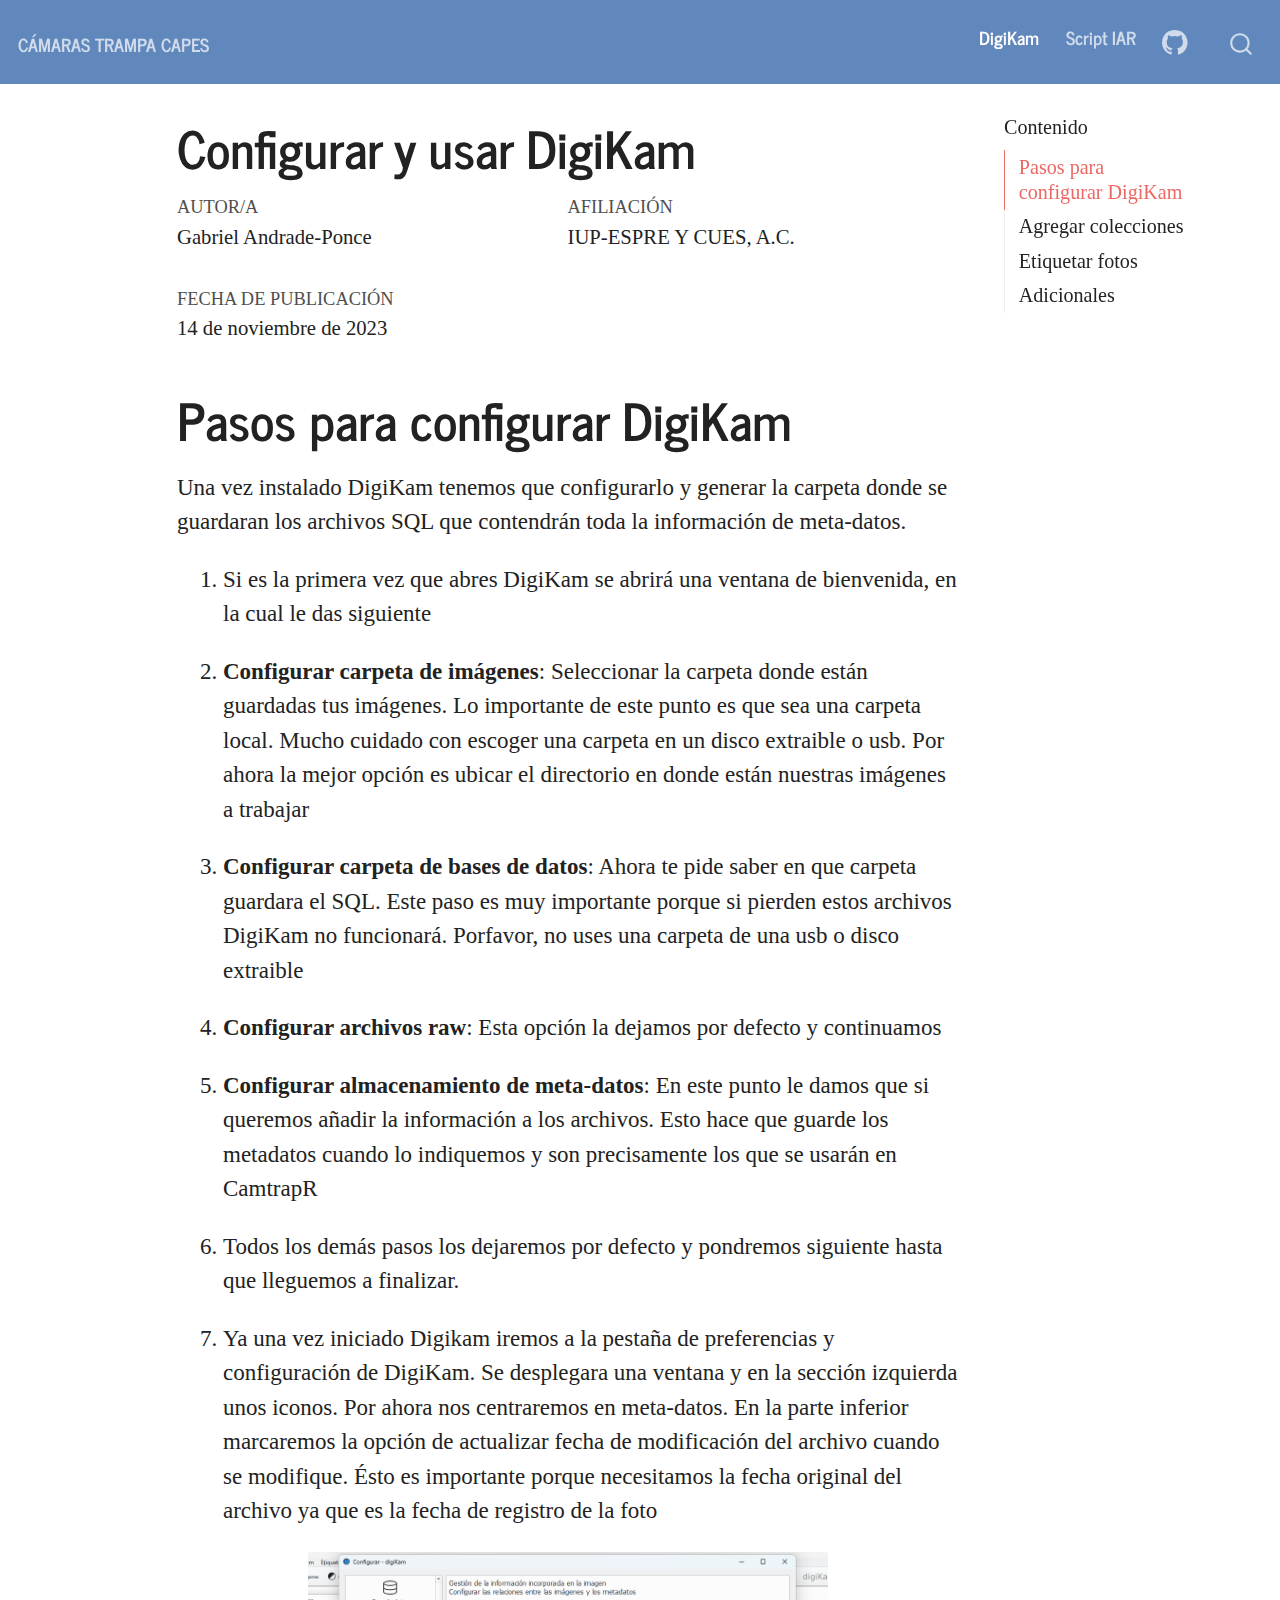
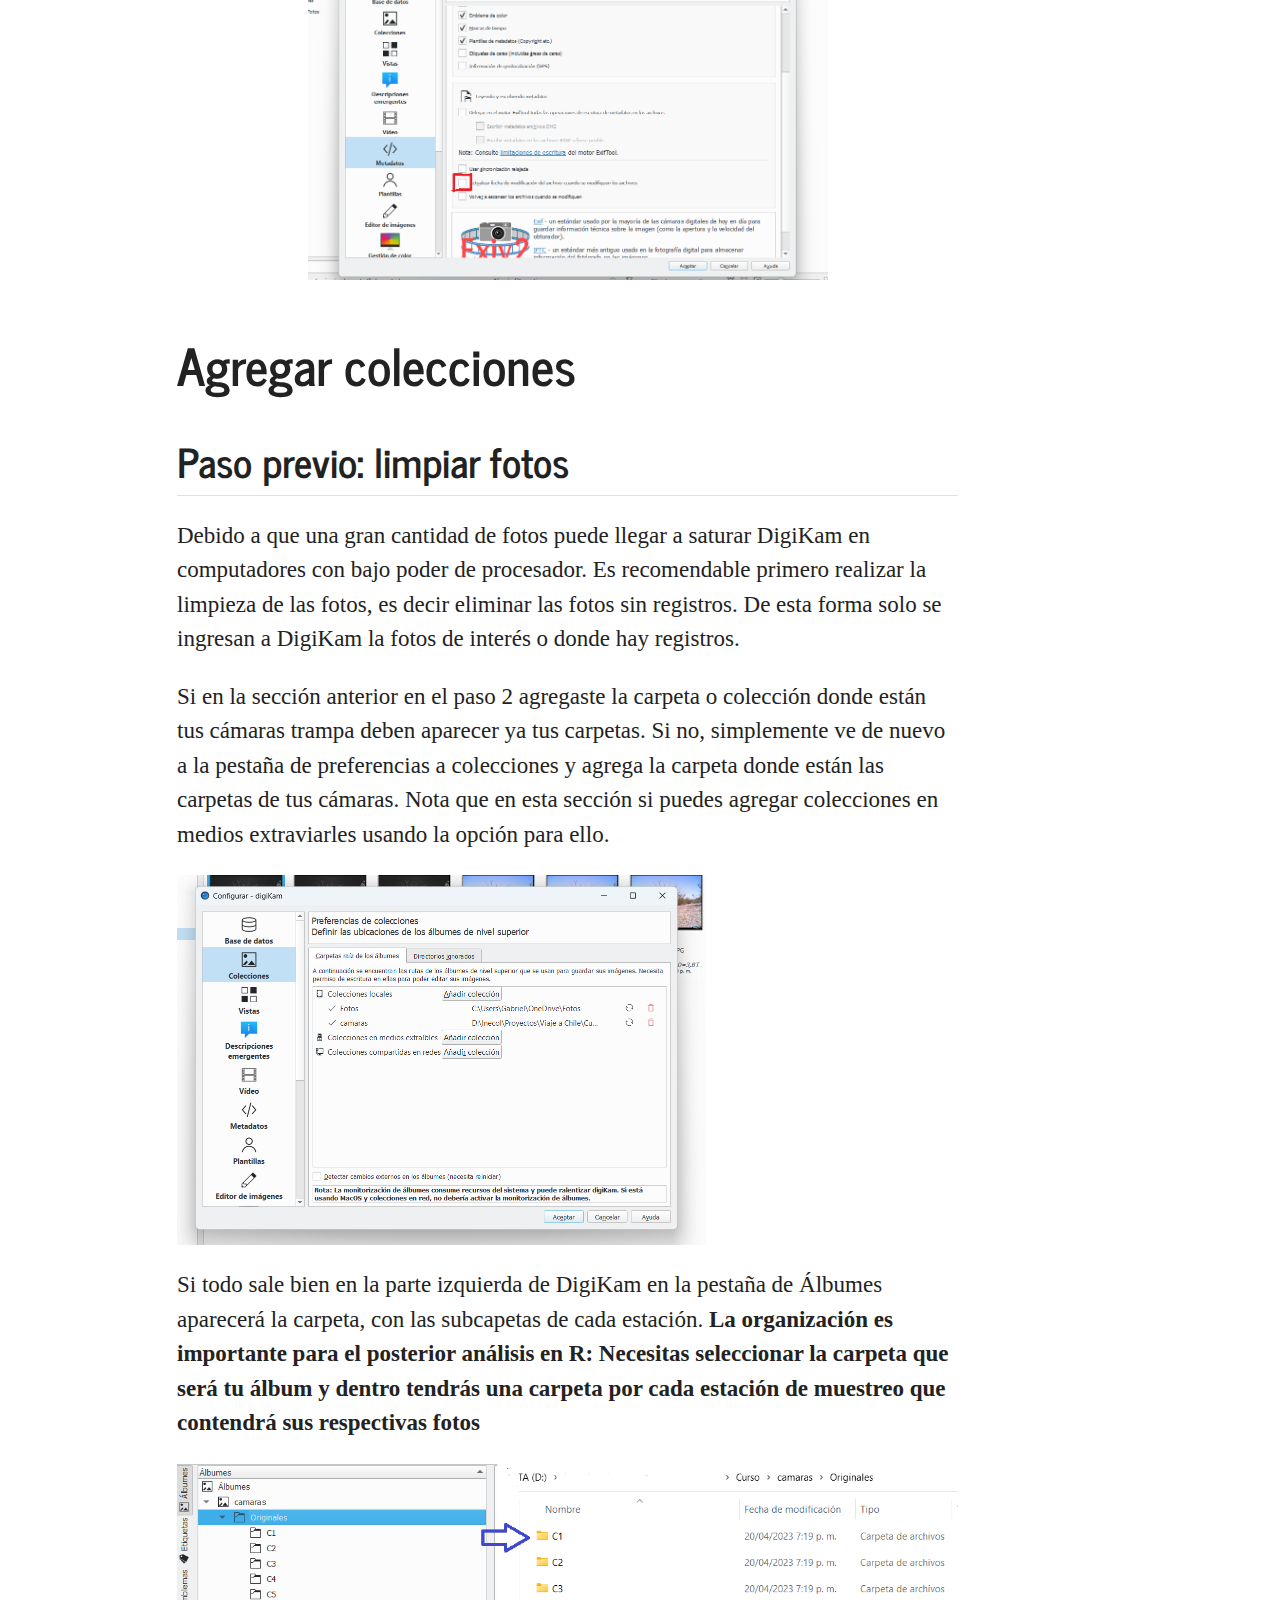
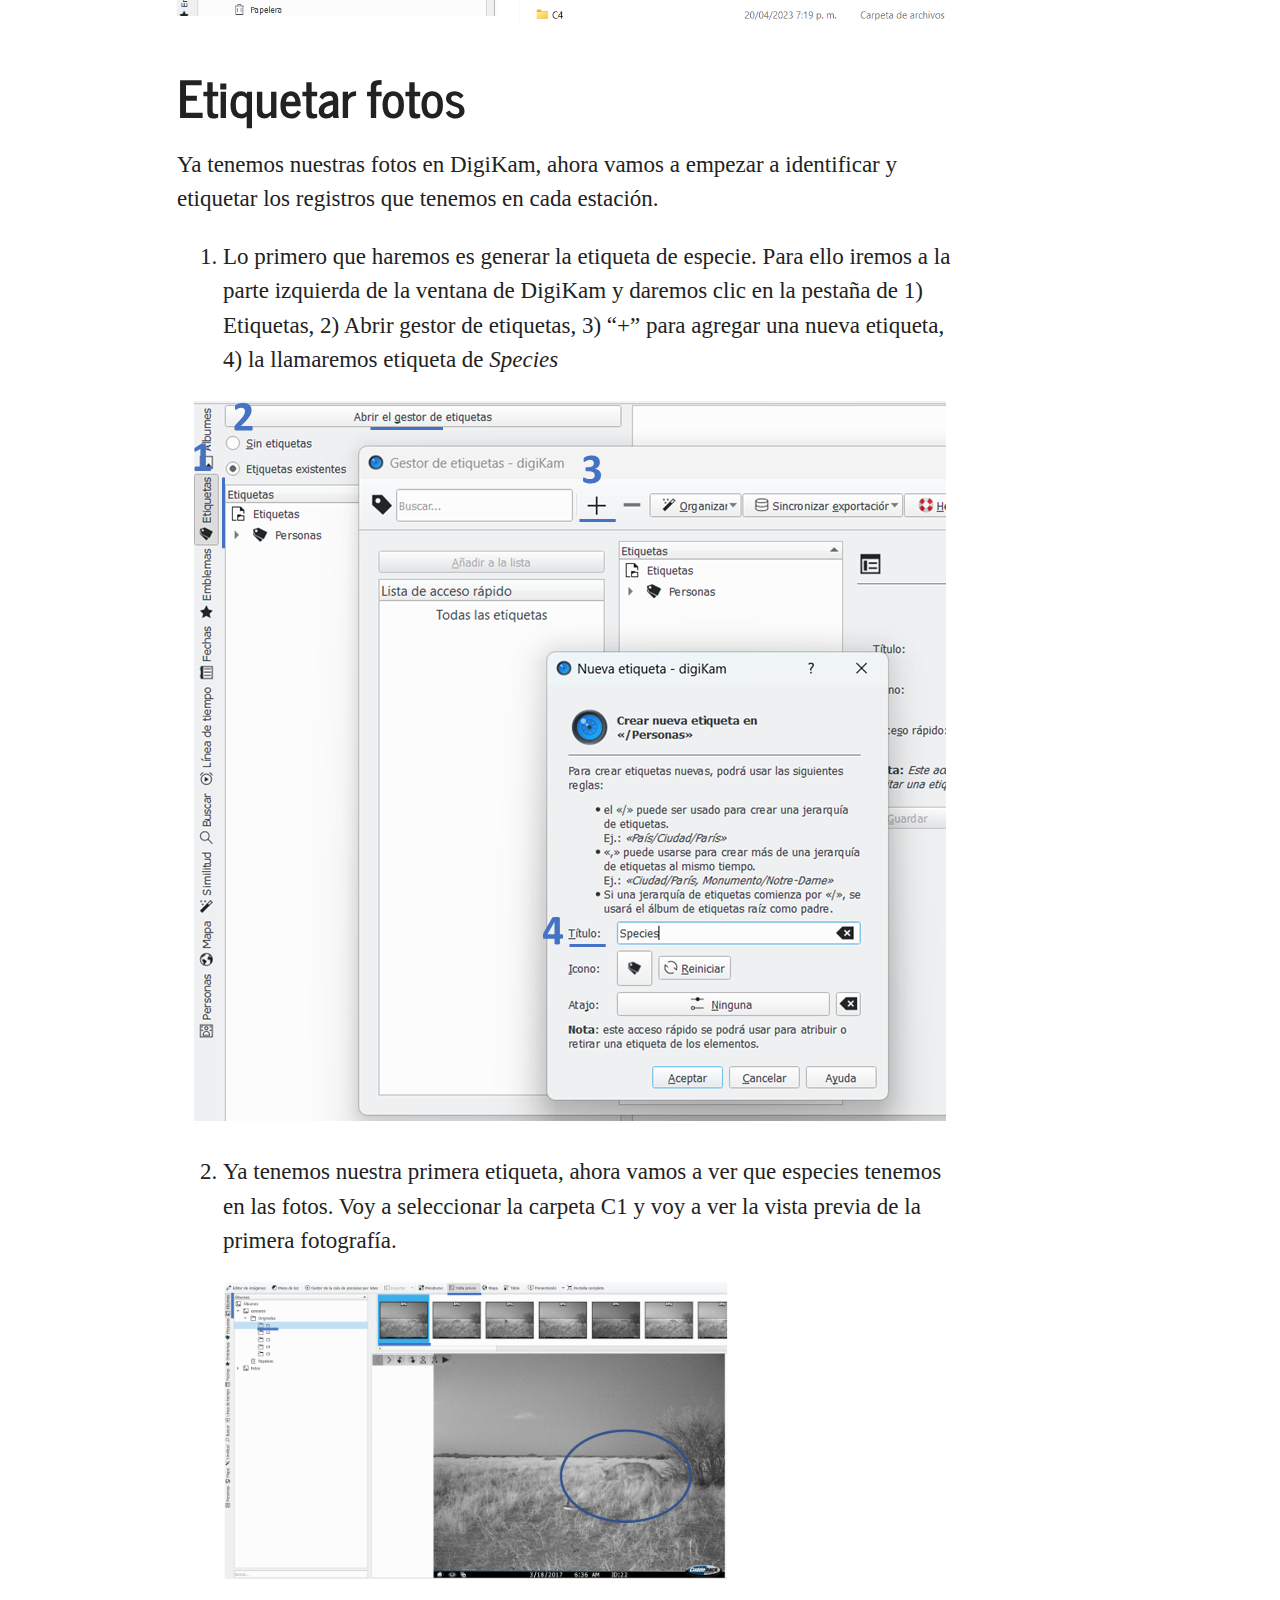
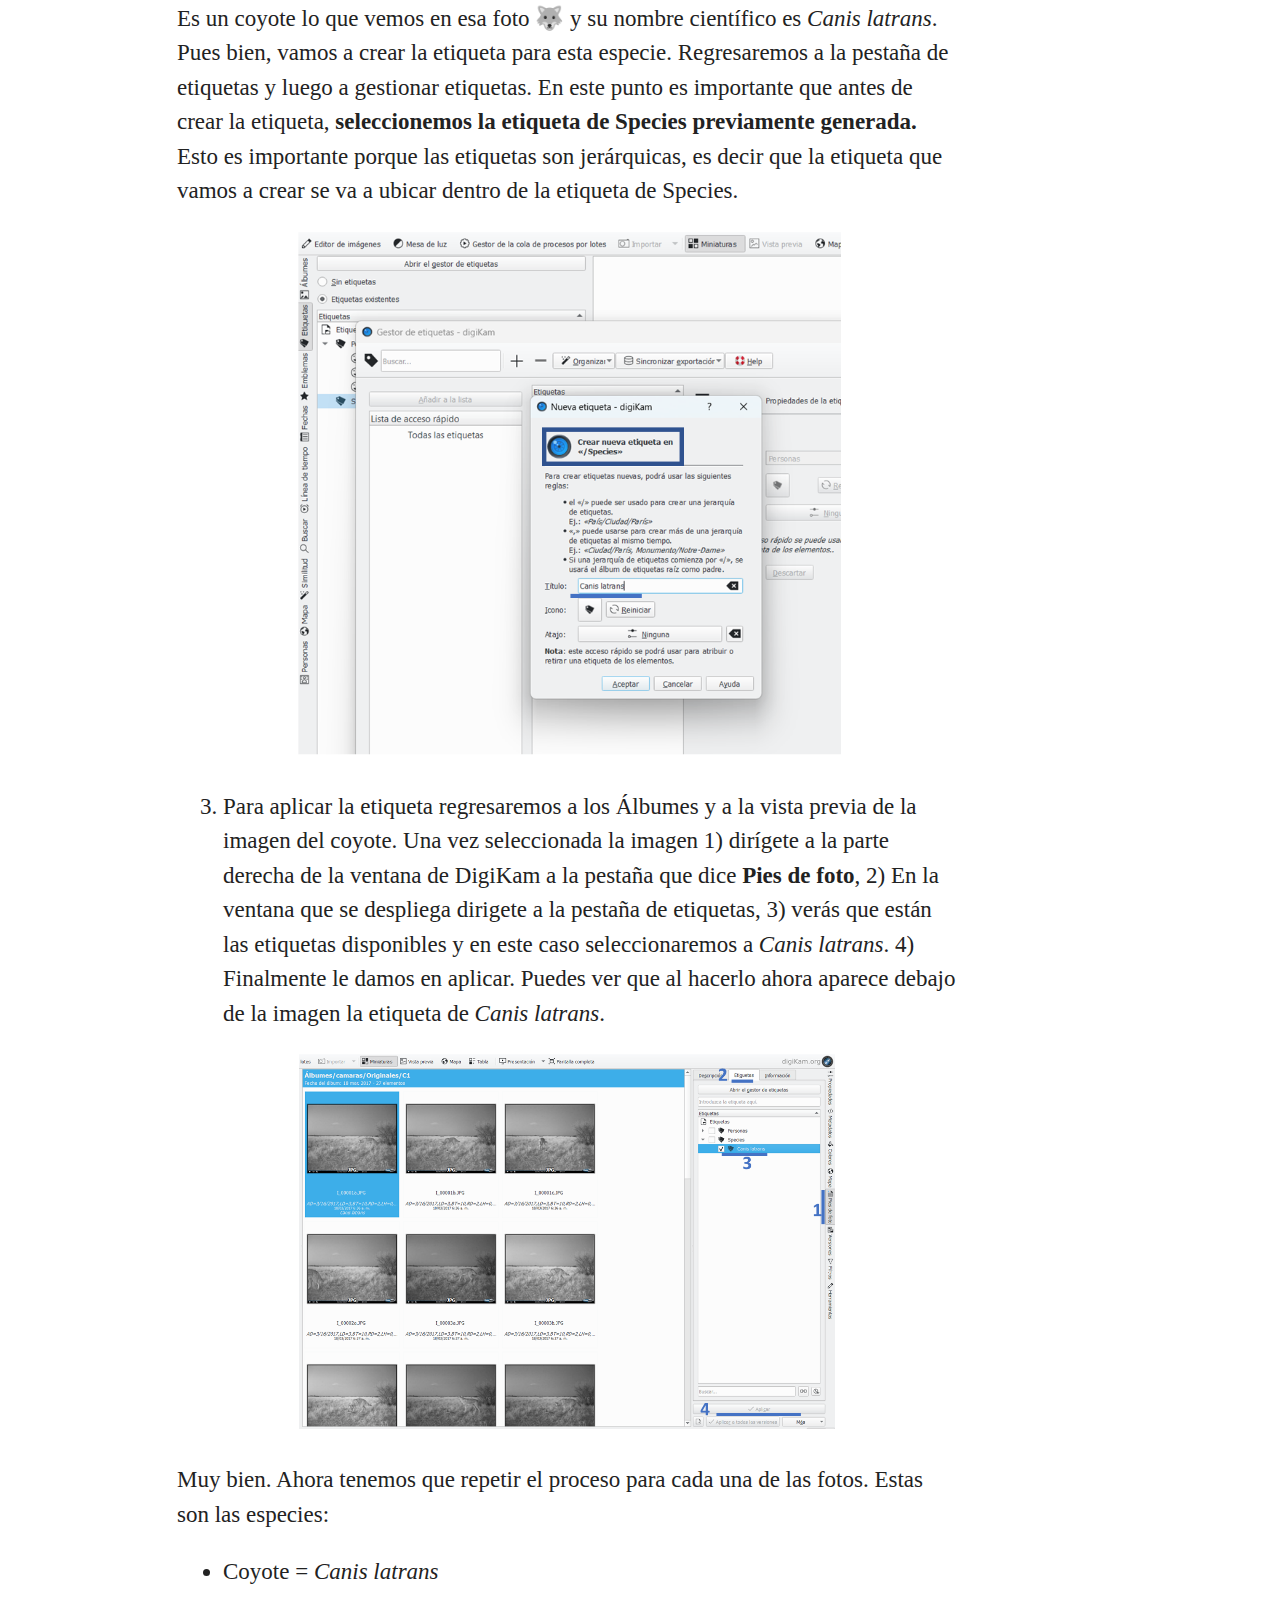
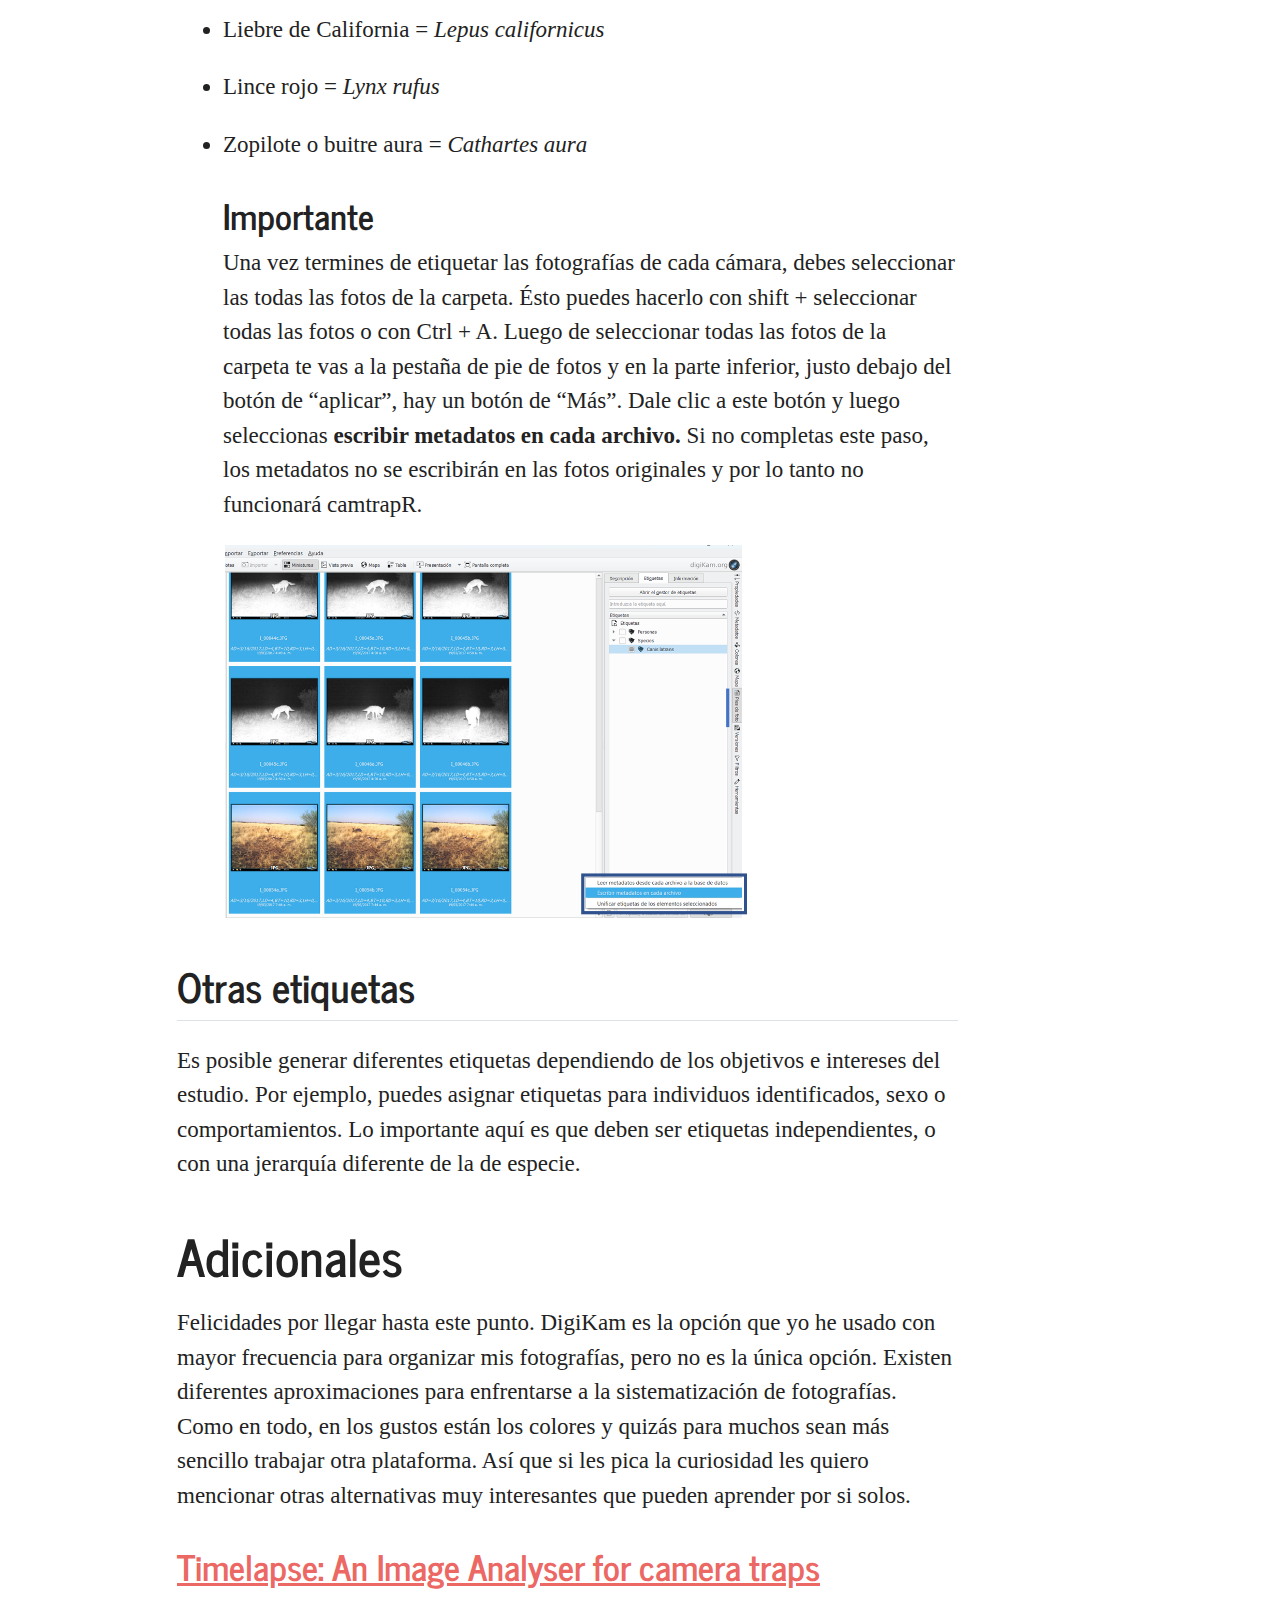
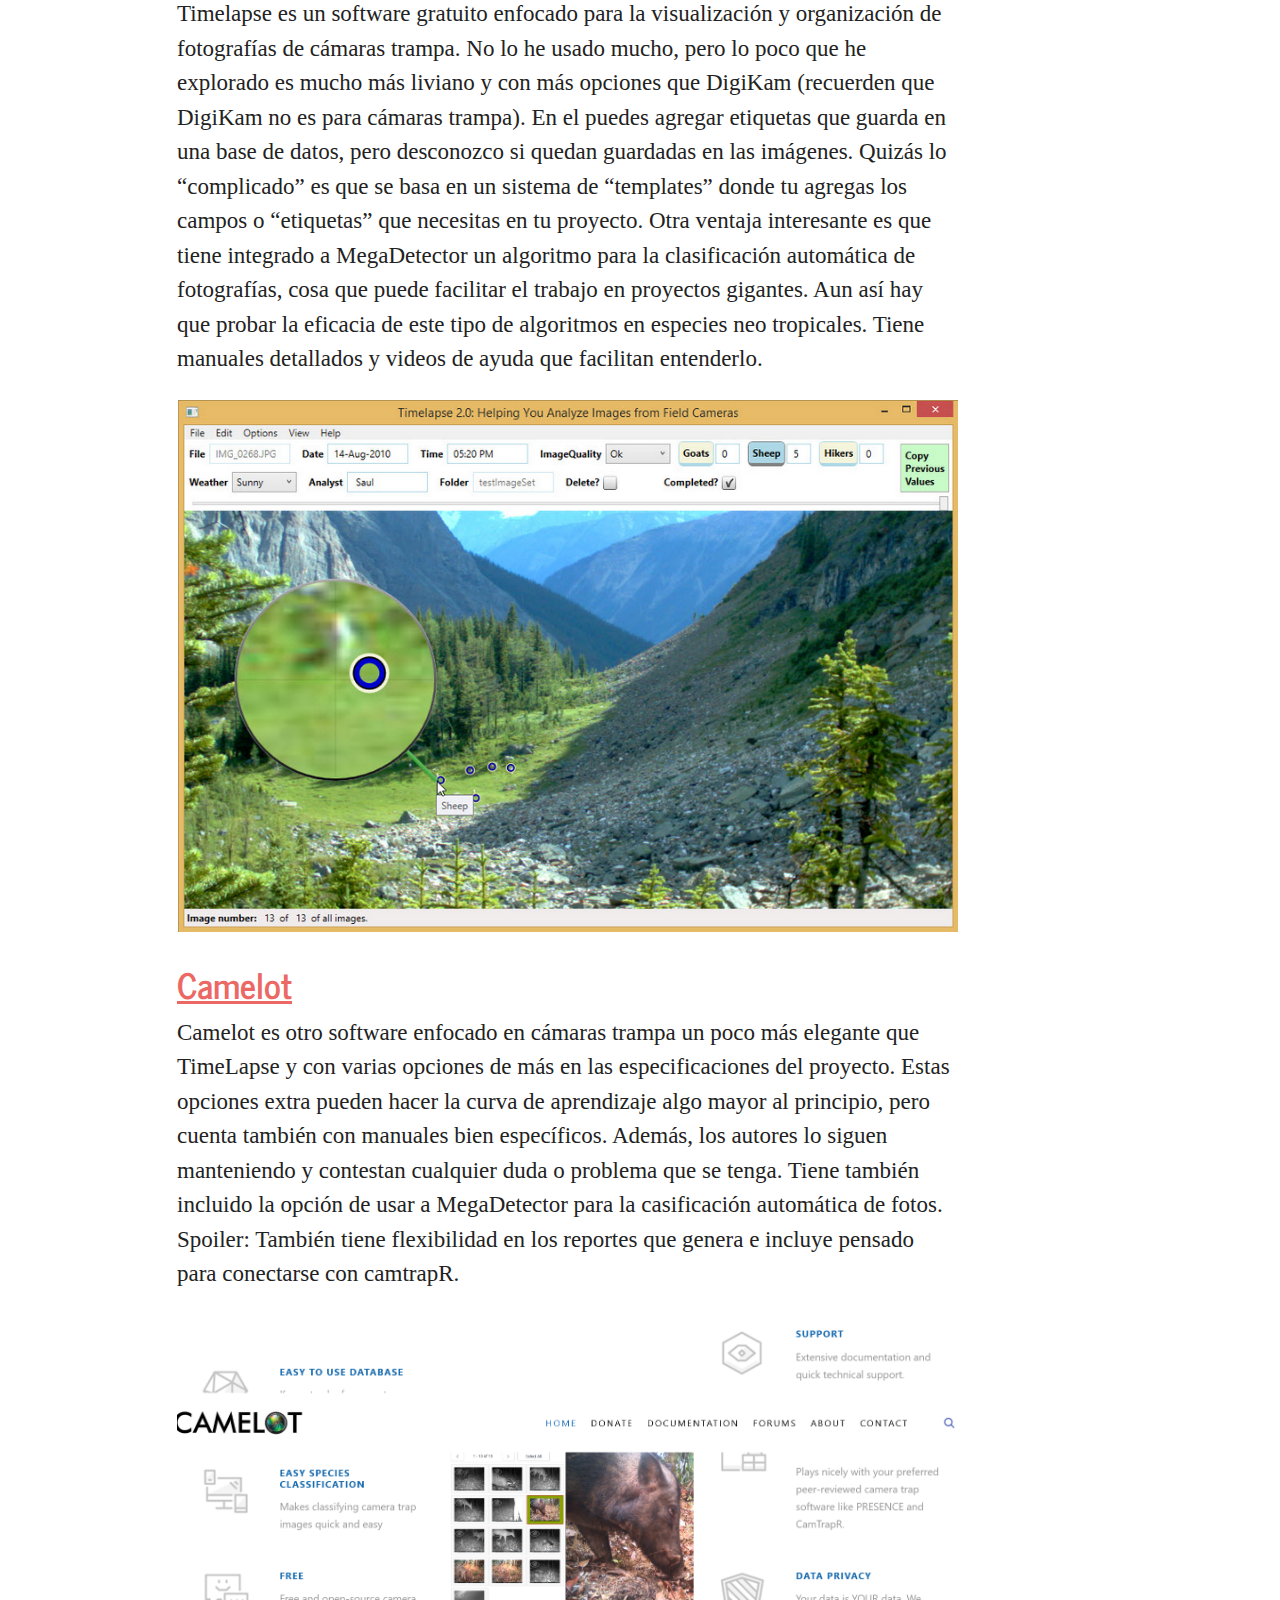
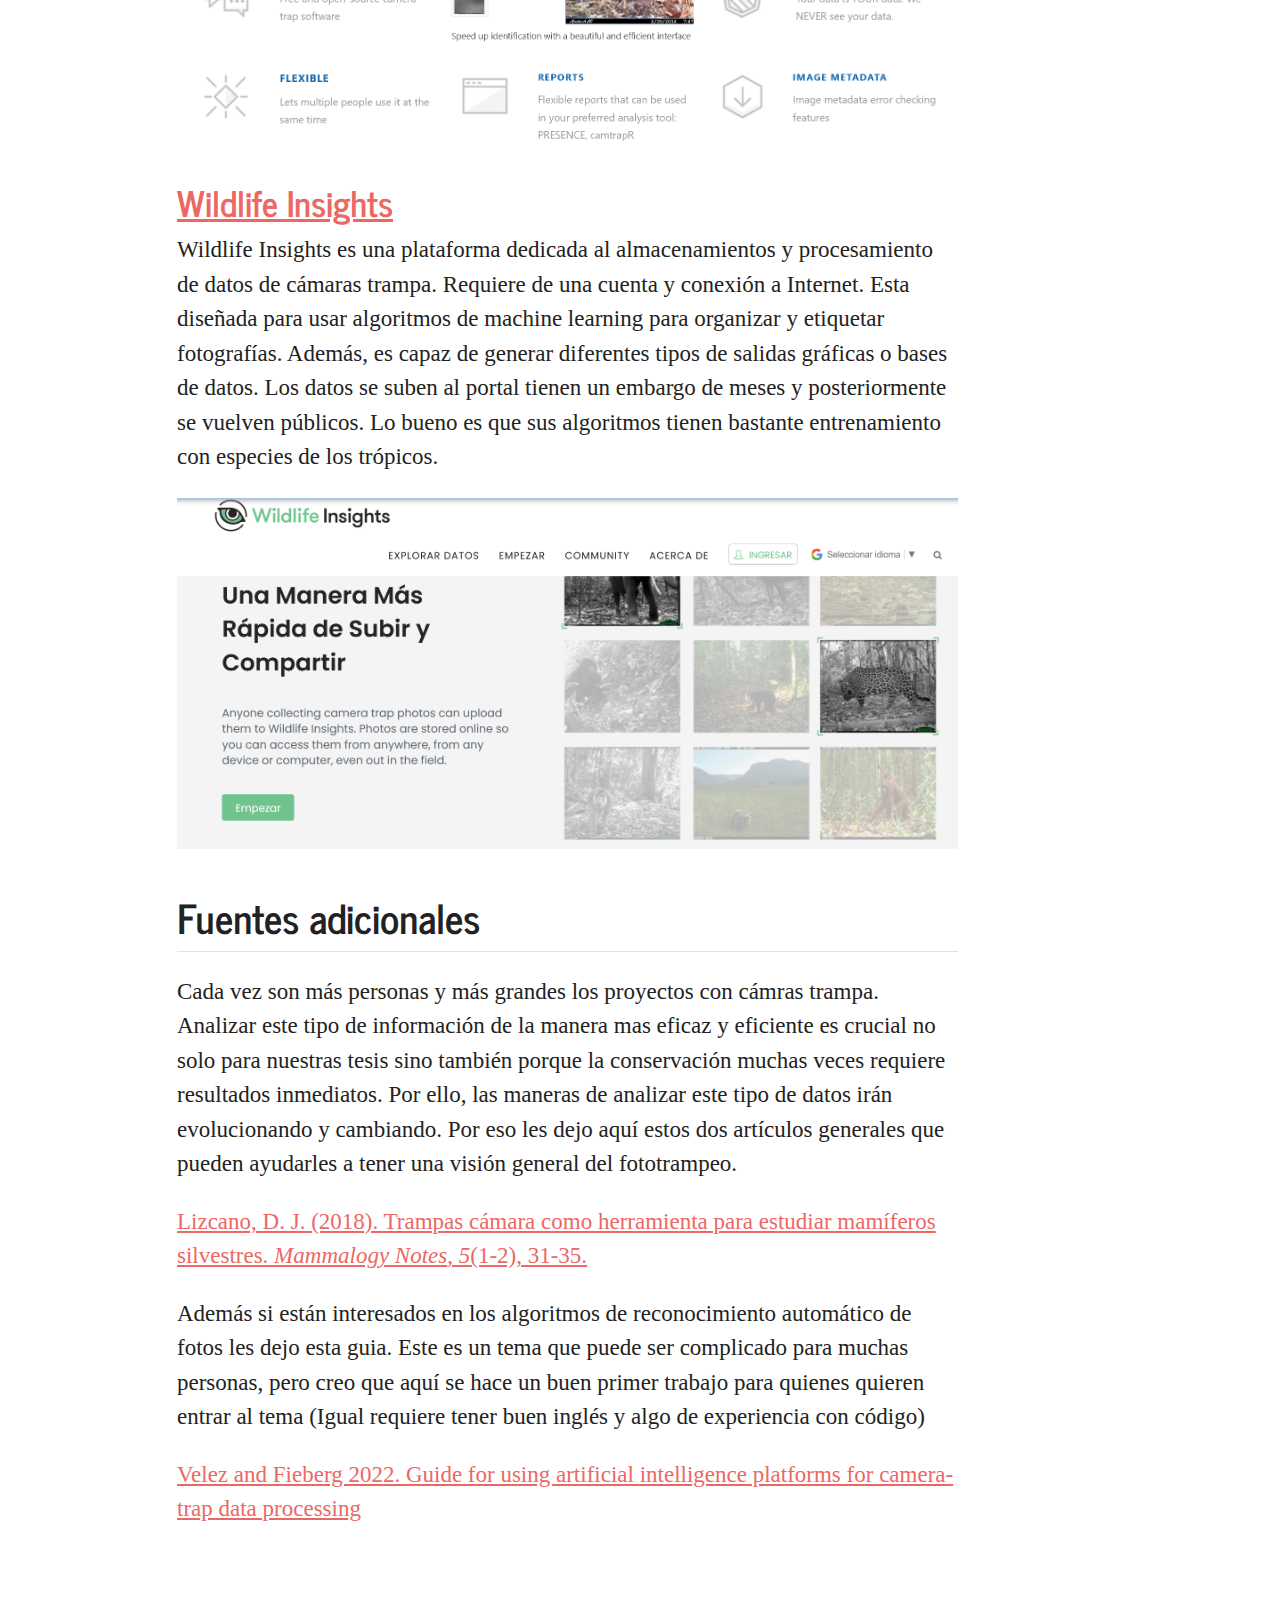
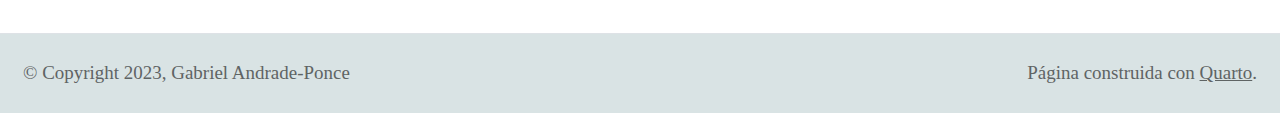
<file: docs/DigiKam.html>
<!DOCTYPE html>
<html xmlns="http://www.w3.org/1999/xhtml" lang="es" xml:lang="es"><head>

<meta charset="utf-8">
<meta name="generator" content="quarto-1.2.269">

<meta name="viewport" content="width=device-width, initial-scale=1.0, user-scalable=yes">

<meta name="author" content="Gabriel Andrade-Ponce">

<title>Cámaras trampa CAPES - Configurar y usar DigiKam</title>
<style>
code{white-space: pre-wrap;}
span.smallcaps{font-variant: small-caps;}
div.columns{display: flex; gap: min(4vw, 1.5em);}
div.column{flex: auto; overflow-x: auto;}
div.hanging-indent{margin-left: 1.5em; text-indent: -1.5em;}
ul.task-list{list-style: none;}
ul.task-list li input[type="checkbox"] {
  width: 0.8em;
  margin: 0 0.8em 0.2em -1.6em;
  vertical-align: middle;
}
</style>


<script src="site_libs/quarto-nav/quarto-nav.js"></script>
<script src="site_libs/quarto-nav/headroom.min.js"></script>
<script src="site_libs/clipboard/clipboard.min.js"></script>
<script src="site_libs/quarto-search/autocomplete.umd.js"></script>
<script src="site_libs/quarto-search/fuse.min.js"></script>
<script src="site_libs/quarto-search/quarto-search.js"></script>
<meta name="quarto:offset" content="./">
<script src="site_libs/quarto-html/quarto.js"></script>
<script src="site_libs/quarto-html/popper.min.js"></script>
<script src="site_libs/quarto-html/tippy.umd.min.js"></script>
<script src="site_libs/quarto-html/anchor.min.js"></script>
<link href="site_libs/quarto-html/tippy.css" rel="stylesheet">
<link href="site_libs/quarto-html/quarto-syntax-highlighting.css" rel="stylesheet" id="quarto-text-highlighting-styles">
<script src="site_libs/bootstrap/bootstrap.min.js"></script>
<link href="site_libs/bootstrap/bootstrap-icons.css" rel="stylesheet">
<link href="site_libs/bootstrap/bootstrap.min.css" rel="stylesheet" id="quarto-bootstrap" data-mode="light">
<script id="quarto-search-options" type="application/json">{
  "location": "navbar",
  "copy-button": false,
  "collapse-after": 3,
  "panel-placement": "end",
  "type": "overlay",
  "limit": 20,
  "language": {
    "search-no-results-text": "Sin resultados",
    "search-matching-documents-text": "documentos encontrados",
    "search-copy-link-title": "Copiar el enlace en la búsqueda",
    "search-hide-matches-text": "Ocultar resultados adicionales",
    "search-more-match-text": "resultado adicional en este documento",
    "search-more-matches-text": "resultados adicionales en este documento",
    "search-clear-button-title": "Borrar",
    "search-detached-cancel-button-title": "Cancelar",
    "search-submit-button-title": "Enviar"
  }
}</script>


<link rel="stylesheet" href="styles.css">
</head>

<body class="nav-fixed">

<div id="quarto-search-results"></div>
  <header id="quarto-header" class="headroom fixed-top">
    <nav class="navbar navbar-expand-lg navbar-dark ">
      <div class="navbar-container container-fluid">
      <div class="navbar-brand-container">
    <a class="navbar-brand" href="./index.html">
    <span class="navbar-title">Cámaras trampa CAPES</span>
    </a>
  </div>
          <button class="navbar-toggler" type="button" data-bs-toggle="collapse" data-bs-target="#navbarCollapse" aria-controls="navbarCollapse" aria-expanded="false" aria-label="Toggle navigation" onclick="if (window.quartoToggleHeadroom) { window.quartoToggleHeadroom(); }">
  <span class="navbar-toggler-icon"></span>
</button>
          <div class="collapse navbar-collapse" id="navbarCollapse">
            <ul class="navbar-nav navbar-nav-scroll ms-auto">
  <li class="nav-item">
    <a class="nav-link active" href="./DigiKam.html" aria-current="page">
 <span class="menu-text">DigiKam</span></a>
  </li>  
  <li class="nav-item">
    <a class="nav-link" href="./IAR_doc.html">
 <span class="menu-text">Script IAR</span></a>
  </li>  
  <li class="nav-item compact">
    <a class="nav-link" href="https://github.com/gpandradep/Curso-Congreso-Chihuahhua"><i class="bi bi-github" role="img">
</i> 
 <span class="menu-text"></span></a>
  </li>  
</ul>
              <div id="quarto-search" class="" title="Search"></div>
          </div> <!-- /navcollapse -->
      </div> <!-- /container-fluid -->
    </nav>
</header>
<!-- content -->
<div id="quarto-content" class="quarto-container page-columns page-rows-contents page-layout-article page-navbar">
<!-- sidebar -->
<!-- margin-sidebar -->
    <div id="quarto-margin-sidebar" class="sidebar margin-sidebar">
        <nav id="TOC" role="doc-toc" class="toc-active">
    <h2 id="toc-title">Contenido</h2>
   
  <ul>
  <li><a href="#pasos-para-configurar-digikam" id="toc-pasos-para-configurar-digikam" class="nav-link active" data-scroll-target="#pasos-para-configurar-digikam">Pasos para configurar DigiKam</a></li>
  <li><a href="#agregar-colecciones" id="toc-agregar-colecciones" class="nav-link" data-scroll-target="#agregar-colecciones">Agregar colecciones</a>
  <ul class="collapse">
  <li><a href="#paso-previo-limpiar-fotos" id="toc-paso-previo-limpiar-fotos" class="nav-link" data-scroll-target="#paso-previo-limpiar-fotos">Paso previo: limpiar fotos</a></li>
  </ul></li>
  <li><a href="#etiquetar-fotos" id="toc-etiquetar-fotos" class="nav-link" data-scroll-target="#etiquetar-fotos">Etiquetar fotos</a>
  <ul class="collapse">
  <li><a href="#otras-etiquetas" id="toc-otras-etiquetas" class="nav-link" data-scroll-target="#otras-etiquetas">Otras etiquetas</a></li>
  </ul></li>
  <li><a href="#adicionales" id="toc-adicionales" class="nav-link" data-scroll-target="#adicionales">Adicionales</a>
  <ul class="collapse">
  <li><a href="#timelapse-an-image-analyser-for-camera-traps" id="toc-timelapse-an-image-analyser-for-camera-traps" class="nav-link" data-scroll-target="#timelapse-an-image-analyser-for-camera-traps">Timelapse: An Image Analyser for camera traps</a></li>
  <li><a href="#camelot" id="toc-camelot" class="nav-link" data-scroll-target="#camelot">Camelot</a></li>
  <li><a href="#wildlife-insights" id="toc-wildlife-insights" class="nav-link" data-scroll-target="#wildlife-insights">Wildlife Insights</a></li>
  <li><a href="#fuentes-adicionales" id="toc-fuentes-adicionales" class="nav-link" data-scroll-target="#fuentes-adicionales">Fuentes adicionales</a></li>
  </ul></li>
  </ul>
</nav>
    </div>
<!-- main -->
<main class="content" id="quarto-document-content">

<header id="title-block-header" class="quarto-title-block default">
<div class="quarto-title">
<h1 class="title">Configurar y usar DigiKam</h1>
</div>


<div class="quarto-title-meta-author">
  <div class="quarto-title-meta-heading">Autor/a</div>
  <div class="quarto-title-meta-heading">Afiliación</div>
  
    <div class="quarto-title-meta-contents">
    <a href="https://gpandradep.github.io/gpandradep/">Gabriel Andrade-Ponce</a> 
  </div>
    <div class="quarto-title-meta-contents">
        <p class="affiliation">
            IUP-ESPRE Y CUES, A.C.
          </p>
      </div>
    </div>

<div class="quarto-title-meta">

      
    <div>
    <div class="quarto-title-meta-heading">Fecha de publicación</div>
    <div class="quarto-title-meta-contents">
      <p class="date">14 de noviembre de 2023</p>
    </div>
  </div>
  
    
  </div>
  

</header>

<section id="pasos-para-configurar-digikam" class="level1">
<h1>Pasos para configurar DigiKam</h1>
<p>Una vez instalado DigiKam tenemos que configurarlo y generar la carpeta donde se guardaran los archivos SQL que contendrán toda la información de meta-datos.</p>
<ol type="1">
<li><p>Si es la primera vez que abres DigiKam se abrirá una ventana de bienvenida, en la cual le das siguiente</p></li>
<li><p><strong>Configurar carpeta de imágenes</strong>: Seleccionar la carpeta donde están guardadas tus imágenes. Lo importante de este punto es que sea una carpeta local. Mucho cuidado con escoger una carpeta en un disco extraible o usb. Por ahora la mejor opción es ubicar el directorio en donde están nuestras imágenes a trabajar</p></li>
<li><p><strong>Configurar carpeta de bases de datos</strong>: Ahora te pide saber en que carpeta guardara el SQL. Este paso es muy importante porque si pierden estos archivos DigiKam no funcionará. Porfavor, no uses una carpeta de una usb o disco extraible</p></li>
<li><p><strong>Configurar archivos raw</strong>: Esta opción la dejamos por defecto y continuamos</p></li>
<li><p><strong>Configurar almacenamiento de meta-datos</strong>: En este punto le damos que si queremos añadir la información a los archivos. Esto hace que guarde los metadatos cuando lo indiquemos y son precisamente los que se usarán en CamtrapR</p></li>
<li><p>Todos los demás pasos los dejaremos por defecto y pondremos siguiente hasta que lleguemos a finalizar.</p></li>
<li><p>Ya una vez iniciado Digikam iremos a la pestaña de preferencias y configuración de DigiKam. Se desplegara una ventana y en la sección izquierda unos iconos. Por ahora nos centraremos en meta-datos. En la parte inferior marcaremos la opción de actualizar fecha de modificación del archivo cuando se modifique. Ésto es importante porque necesitamos la fecha original del archivo ya que es la fecha de registro de la foto</p></li>
</ol>
<div class="quarto-figure quarto-figure-center">
<figure class="figure">
<p><img src="img/Digi7.png" class="img-fluid figure-img" width="520"></p>
</figure>
</div>
</section>
<section id="agregar-colecciones" class="level1">
<h1>Agregar colecciones</h1>
<section id="paso-previo-limpiar-fotos" class="level2">
<h2 class="anchored" data-anchor-id="paso-previo-limpiar-fotos">Paso previo: limpiar fotos</h2>
<p>Debido a que una gran cantidad de fotos puede llegar a saturar DigiKam en computadores con bajo poder de procesador. Es recomendable primero realizar la limpieza de las fotos, es decir eliminar las fotos sin registros. De esta forma solo se ingresan a DigiKam la fotos de interés o donde hay registros.</p>
<p>Si en la sección anterior en el paso 2 agregaste la carpeta o colección donde están tus cámaras trampa deben aparecer ya tus carpetas. Si no, simplemente ve de nuevo a la pestaña de preferencias a colecciones y agrega la carpeta donde están las carpetas de tus cámaras. Nota que en esta sección si puedes agregar colecciones en medios extraviarles usando la opción para ello.</p>
<p><img src="img/coleccion.png" class="img-fluid" width="529"></p>
<p>Si todo sale bien en la parte izquierda de DigiKam en la pestaña de Álbumes aparecerá la carpeta, con las subcapetas de cada estación. <strong>La organización es importante para el posterior análisis en R: Necesitas seleccionar la carpeta que será tu álbum y dentro tendrás una carpeta por cada estación de muestreo que contendrá sus respectivas fotos</strong></p>
<p><img src="img/fotos.png" class="img-fluid"></p>
</section>
</section>
<section id="etiquetar-fotos" class="level1">
<h1>Etiquetar fotos</h1>
<p>Ya tenemos nuestras fotos en DigiKam, ahora vamos a empezar a identificar y etiquetar los registros que tenemos en cada estación.</p>
<ol type="1">
<li>Lo primero que haremos es generar la etiqueta de especie. Para ello iremos a la parte izquierda de la ventana de DigiKam y daremos clic en la pestaña de 1) Etiquetas, 2) Abrir gestor de etiquetas, 3) “+” para agregar una nueva etiqueta, 4) la llamaremos etiqueta de <em>Species</em></li>
</ol>
<div class="quarto-figure quarto-figure-center">
<figure class="figure">
<p><img src="img/etiqueta.png" class="img-fluid figure-img"></p>
</figure>
</div>
<ol start="2" type="1">
<li><p>Ya tenemos nuestra primera etiqueta, ahora vamos a ver que especies tenemos en las fotos. Voy a seleccionar la carpeta C1 y voy a ver la vista previa de la primera fotografía.</p>
<p><img src="img/foto1.png" class="img-fluid" width="505"></p></li>
</ol>
<p>Es un coyote lo que vemos en esa foto 🐺 y su nombre científico es <em>Canis latrans</em>. Pues bien, vamos a crear la etiqueta para esta especie. Regresaremos a la pestaña de etiquetas y luego a gestionar etiquetas. En este punto es importante que antes de crear la etiqueta, <strong>seleccionemos la etiqueta de Species previamente generada.</strong> Esto es importante porque las etiquetas son jerárquicas, es decir que la etiqueta que vamos a crear se va a ubicar dentro de la etiqueta de Species.</p>
<div class="quarto-figure quarto-figure-center">
<figure class="figure">
<p><img src="img/etiqueta1.png" class="img-fluid figure-img" width="547"></p>
</figure>
</div>
<ol start="3" type="1">
<li>Para aplicar la etiqueta regresaremos a los Álbumes y a la vista previa de la imagen del coyote. Una vez seleccionada la imagen 1) dirígete a la parte derecha de la ventana de DigiKam a la pestaña que dice <strong>Pies de foto</strong>, 2) En la ventana que se despliega dirigete a la pestaña de etiquetas, 3) verás que están las etiquetas disponibles y en este caso seleccionaremos a <em>Canis latrans</em>. 4) Finalmente le damos en aplicar. Puedes ver que al hacerlo ahora aparece debajo de la imagen la etiqueta de <em>Canis latrans</em>.</li>
</ol>
<div class="quarto-figure quarto-figure-center">
<figure class="figure">
<p><img src="img/aplicaetiquet.png" class="img-fluid figure-img" width="537"></p>
</figure>
</div>
<p>Muy bien. Ahora tenemos que repetir el proceso para cada una de las fotos. Estas son las especies:</p>
<ul>
<li><p>Coyote = <em>Canis latrans</em></p></li>
<li><p>Liebre de California = <em>Lepus californicus</em></p></li>
<li><p>Lince rojo = <em>Lynx rufus</em></p></li>
<li><p>Zopilote o buitre aura = <em>Cathartes aura</em></p>
<h3 id="importante" class="anchored">Importante</h3>
<p>Una vez termines de etiquetar las fotografías de cada cámara, debes seleccionar las todas las fotos de la carpeta. Ésto puedes hacerlo con shift + seleccionar todas las fotos o con Ctrl + A. Luego de seleccionar todas las fotos de la carpeta te vas a la pestaña de pie de fotos y en la parte inferior, justo debajo del botón de “aplicar”, hay un botón de “Más”. Dale clic a este botón y luego seleccionas <strong>escribir metadatos en cada archivo.</strong> Si no completas este paso, los metadatos no se escribirán en las fotos originales y por lo tanto no funcionará camtrapR.</p>
<p><img src="img/escribirmeta.png" class="img-fluid" width="524"></p></li>
</ul>
<section id="otras-etiquetas" class="level2">
<h2 class="anchored" data-anchor-id="otras-etiquetas">Otras etiquetas</h2>
<p>Es posible generar diferentes etiquetas dependiendo de los objetivos e intereses del estudio. Por ejemplo, puedes asignar etiquetas para individuos identificados, sexo o comportamientos. Lo importante aquí es que deben ser etiquetas independientes, o con una jerarquía diferente de la de especie.</p>
</section>
</section>
<section id="adicionales" class="level1">
<h1>Adicionales</h1>
<p>Felicidades por llegar hasta este punto. DigiKam es la opción que yo he usado con mayor frecuencia para organizar mis fotografías, pero no es la única opción. Existen diferentes aproximaciones para enfrentarse a la sistematización de fotografías. Como en todo, en los gustos están los colores y quizás para muchos sean más sencillo trabajar otra plataforma. Así que si les pica la curiosidad les quiero mencionar otras alternativas muy interesantes que pueden aprender por si solos.</p>
<section id="timelapse-an-image-analyser-for-camera-traps" class="level3">
<h3 class="anchored" data-anchor-id="timelapse-an-image-analyser-for-camera-traps"><a href="https://saul.cpsc.ucalgary.ca/timelapse/">Timelapse: An Image Analyser for camera traps</a></h3>
<p>Timelapse es un software gratuito enfocado para la visualización y organización de fotografías de cámaras trampa. No lo he usado mucho, pero lo poco que he explorado es mucho más liviano y con más opciones que DigiKam (recuerden que DigiKam no es para cámaras trampa). En el puedes agregar etiquetas que guarda en una base de datos, pero desconozco si quedan guardadas en las imágenes. Quizás lo “complicado” es que se basa en un sistema de “templates” donde tu agregas los campos o “etiquetas” que necesitas en tu proyecto. Otra ventaja interesante es que tiene integrado a MegaDetector un algoritmo para la clasificación automática de fotografías, cosa que puede facilitar el trabajo en proyectos gigantes. Aun así hay que probar la eficacia de este tipo de algoritmos en especies neo tropicales. Tiene manuales detallados y videos de ayuda que facilitan entenderlo.</p>
<p><img src="img/timelapse.png" class="img-fluid"></p>
</section>
<section id="camelot" class="level3">
<h3 class="anchored" data-anchor-id="camelot"><a href="https://camelotproject.org/">Camelot</a></h3>
<p>Camelot es otro software enfocado en cámaras trampa un poco más elegante que TimeLapse y con varias opciones de más en las especificaciones del proyecto. Estas opciones extra pueden hacer la curva de aprendizaje algo mayor al principio, pero cuenta también con manuales bien específicos. Además, los autores lo siguen manteniendo y contestan cualquier duda o problema que se tenga. Tiene también incluido la opción de usar a MegaDetector para la casificación automática de fotos. Spoiler: También tiene flexibilidad en los reportes que genera e incluye pensado para conectarse con camtrapR.</p>
<p><img src="img/camelot.png" class="img-fluid"></p>
</section>
<section id="wildlife-insights" class="level3">
<h3 class="anchored" data-anchor-id="wildlife-insights"><a href="https://www.wildlifeinsights.org/">Wildlife Insights</a></h3>
<p>Wildlife Insights es una plataforma dedicada al almacenamientos y procesamiento de datos de cámaras trampa. Requiere de una cuenta y conexión a Internet. Esta diseñada para usar algoritmos de machine learning para organizar y etiquetar fotografías. Además, es capaz de generar diferentes tipos de salidas gráficas o bases de datos. Los datos se suben al portal tienen un embargo de meses y posteriormente se vuelven públicos. Lo bueno es que sus algoritmos tienen bastante entrenamiento con especies de los trópicos.</p>
<p><img src="img/Wildlife.png" class="img-fluid"></p>
</section>
<section id="fuentes-adicionales" class="level2">
<h2 class="anchored" data-anchor-id="fuentes-adicionales">Fuentes adicionales</h2>
<p>Cada vez son más personas y más grandes los proyectos con cámras trampa. Analizar este tipo de información de la manera mas eficaz y eficiente es crucial no solo para nuestras tesis sino también porque la conservación muchas veces requiere resultados inmediatos. Por ello, las maneras de analizar este tipo de datos irán evolucionando y cambiando. Por eso les dejo aquí estos dos artículos generales que pueden ayudarles a tener una visión general del fototrampeo.</p>
<p><a href="https://mammalogynotes.org/ojs/index.php/mn/article/view/104">Lizcano, D. J. (2018). Trampas cámara como herramienta para estudiar mamíferos silvestres. <em>Mammalogy Notes</em>, <em>5</em>(1-2), 31-35.</a></p>
<p>Además si están interesados en los algoritmos de reconocimiento automático de fotos les dejo esta guia. Este es un tema que puede ser complicado para muchas personas, pero creo que aquí se hace un buen primer trabajo para quienes quieren entrar al tema (Igual requiere tener buen inglés y algo de experiencia con código)</p>
<p><a href="https://ai-camtraps.netlify.app/">Velez and Fieberg 2022. Guide for using artificial intelligence platforms for camera-trap data processing</a></p>


</section>
</section>

</main> <!-- /main -->
<script id="quarto-html-after-body" type="application/javascript">
window.document.addEventListener("DOMContentLoaded", function (event) {
  const toggleBodyColorMode = (bsSheetEl) => {
    const mode = bsSheetEl.getAttribute("data-mode");
    const bodyEl = window.document.querySelector("body");
    if (mode === "dark") {
      bodyEl.classList.add("quarto-dark");
      bodyEl.classList.remove("quarto-light");
    } else {
      bodyEl.classList.add("quarto-light");
      bodyEl.classList.remove("quarto-dark");
    }
  }
  const toggleBodyColorPrimary = () => {
    const bsSheetEl = window.document.querySelector("link#quarto-bootstrap");
    if (bsSheetEl) {
      toggleBodyColorMode(bsSheetEl);
    }
  }
  toggleBodyColorPrimary();  
  const icon = "";
  const anchorJS = new window.AnchorJS();
  anchorJS.options = {
    placement: 'right',
    icon: icon
  };
  anchorJS.add('.anchored');
  const clipboard = new window.ClipboardJS('.code-copy-button', {
    target: function(trigger) {
      return trigger.previousElementSibling;
    }
  });
  clipboard.on('success', function(e) {
    // button target
    const button = e.trigger;
    // don't keep focus
    button.blur();
    // flash "checked"
    button.classList.add('code-copy-button-checked');
    var currentTitle = button.getAttribute("title");
    button.setAttribute("title", "Copiado");
    let tooltip;
    if (window.bootstrap) {
      button.setAttribute("data-bs-toggle", "tooltip");
      button.setAttribute("data-bs-placement", "left");
      button.setAttribute("data-bs-title", "Copiado");
      tooltip = new bootstrap.Tooltip(button, 
        { trigger: "manual", 
          customClass: "code-copy-button-tooltip",
          offset: [0, -8]});
      tooltip.show();    
    }
    setTimeout(function() {
      if (tooltip) {
        tooltip.hide();
        button.removeAttribute("data-bs-title");
        button.removeAttribute("data-bs-toggle");
        button.removeAttribute("data-bs-placement");
      }
      button.setAttribute("title", currentTitle);
      button.classList.remove('code-copy-button-checked');
    }, 1000);
    // clear code selection
    e.clearSelection();
  });
  function tippyHover(el, contentFn) {
    const config = {
      allowHTML: true,
      content: contentFn,
      maxWidth: 500,
      delay: 100,
      arrow: false,
      appendTo: function(el) {
          return el.parentElement;
      },
      interactive: true,
      interactiveBorder: 10,
      theme: 'quarto',
      placement: 'bottom-start'
    };
    window.tippy(el, config); 
  }
  const noterefs = window.document.querySelectorAll('a[role="doc-noteref"]');
  for (var i=0; i<noterefs.length; i++) {
    const ref = noterefs[i];
    tippyHover(ref, function() {
      // use id or data attribute instead here
      let href = ref.getAttribute('data-footnote-href') || ref.getAttribute('href');
      try { href = new URL(href).hash; } catch {}
      const id = href.replace(/^#\/?/, "");
      const note = window.document.getElementById(id);
      return note.innerHTML;
    });
  }
  const findCites = (el) => {
    const parentEl = el.parentElement;
    if (parentEl) {
      const cites = parentEl.dataset.cites;
      if (cites) {
        return {
          el,
          cites: cites.split(' ')
        };
      } else {
        return findCites(el.parentElement)
      }
    } else {
      return undefined;
    }
  };
  var bibliorefs = window.document.querySelectorAll('a[role="doc-biblioref"]');
  for (var i=0; i<bibliorefs.length; i++) {
    const ref = bibliorefs[i];
    const citeInfo = findCites(ref);
    if (citeInfo) {
      tippyHover(citeInfo.el, function() {
        var popup = window.document.createElement('div');
        citeInfo.cites.forEach(function(cite) {
          var citeDiv = window.document.createElement('div');
          citeDiv.classList.add('hanging-indent');
          citeDiv.classList.add('csl-entry');
          var biblioDiv = window.document.getElementById('ref-' + cite);
          if (biblioDiv) {
            citeDiv.innerHTML = biblioDiv.innerHTML;
          }
          popup.appendChild(citeDiv);
        });
        return popup.innerHTML;
      });
    }
  }
});
</script>
</div> <!-- /content -->
<footer class="footer">
  <div class="nav-footer">
    <div class="nav-footer-left">© Copyright 2023, Gabriel Andrade-Ponce</div>   
    <div class="nav-footer-right">Página construida con <a href="https://quarto.org/">Quarto</a>.</div>
  </div>
</footer>



</body></html>
</file>
<file: docs/site_libs/quarto-html/tippy.css>
.tippy-box[data-animation=fade][data-state=hidden]{opacity:0}[data-tippy-root]{max-width:calc(100vw - 10px)}.tippy-box{position:relative;background-color:#333;color:#fff;border-radius:4px;font-size:14px;line-height:1.4;white-space:normal;outline:0;transition-property:transform,visibility,opacity}.tippy-box[data-placement^=top]>.tippy-arrow{bottom:0}.tippy-box[data-placement^=top]>.tippy-arrow:before{bottom:-7px;left:0;border-width:8px 8px 0;border-top-color:initial;transform-origin:center top}.tippy-box[data-placement^=bottom]>.tippy-arrow{top:0}.tippy-box[data-placement^=bottom]>.tippy-arrow:before{top:-7px;left:0;border-width:0 8px 8px;border-bottom-color:initial;transform-origin:center bottom}.tippy-box[data-placement^=left]>.tippy-arrow{right:0}.tippy-box[data-placement^=left]>.tippy-arrow:before{border-width:8px 0 8px 8px;border-left-color:initial;right:-7px;transform-origin:center left}.tippy-box[data-placement^=right]>.tippy-arrow{left:0}.tippy-box[data-placement^=right]>.tippy-arrow:before{left:-7px;border-width:8px 8px 8px 0;border-right-color:initial;transform-origin:center right}.tippy-box[data-inertia][data-state=visible]{transition-timing-function:cubic-bezier(.54,1.5,.38,1.11)}.tippy-arrow{width:16px;height:16px;color:#333}.tippy-arrow:before{content:"";position:absolute;border-color:transparent;border-style:solid}.tippy-content{position:relative;padding:5px 9px;z-index:1}
</file>
<file: docs/site_libs/quarto-html/quarto-syntax-highlighting.css>
/* quarto syntax highlight colors */
:root {
  --quarto-hl-ot-color: #003B4F;
  --quarto-hl-at-color: #657422;
  --quarto-hl-ss-color: #20794D;
  --quarto-hl-an-color: #5E5E5E;
  --quarto-hl-fu-color: #4758AB;
  --quarto-hl-st-color: #20794D;
  --quarto-hl-cf-color: #003B4F;
  --quarto-hl-op-color: #5E5E5E;
  --quarto-hl-er-color: #AD0000;
  --quarto-hl-bn-color: #AD0000;
  --quarto-hl-al-color: #AD0000;
  --quarto-hl-va-color: #111111;
  --quarto-hl-bu-color: inherit;
  --quarto-hl-ex-color: inherit;
  --quarto-hl-pp-color: #AD0000;
  --quarto-hl-in-color: #5E5E5E;
  --quarto-hl-vs-color: #20794D;
  --quarto-hl-wa-color: #5E5E5E;
  --quarto-hl-do-color: #5E5E5E;
  --quarto-hl-im-color: #00769E;
  --quarto-hl-ch-color: #20794D;
  --quarto-hl-dt-color: #AD0000;
  --quarto-hl-fl-color: #AD0000;
  --quarto-hl-co-color: #5E5E5E;
  --quarto-hl-cv-color: #5E5E5E;
  --quarto-hl-cn-color: #8f5902;
  --quarto-hl-sc-color: #5E5E5E;
  --quarto-hl-dv-color: #AD0000;
  --quarto-hl-kw-color: #003B4F;
}

/* other quarto variables */
:root {
  --quarto-font-monospace: SFMono-Regular, Menlo, Monaco, Consolas, "Liberation Mono", "Courier New", monospace;
}

pre > code.sourceCode > span {
  color: #003B4F;
}

code span {
  color: #003B4F;
}

code.sourceCode > span {
  color: #003B4F;
}

div.sourceCode,
div.sourceCode pre.sourceCode {
  color: #003B4F;
}

code span.ot {
  color: #003B4F;
}

code span.at {
  color: #657422;
}

code span.ss {
  color: #20794D;
}

code span.an {
  color: #5E5E5E;
}

code span.fu {
  color: #4758AB;
}

code span.st {
  color: #20794D;
}

code span.cf {
  color: #003B4F;
}

code span.op {
  color: #5E5E5E;
}

code span.er {
  color: #AD0000;
}

code span.bn {
  color: #AD0000;
}

code span.al {
  color: #AD0000;
}

code span.va {
  color: #111111;
}

code span.pp {
  color: #AD0000;
}

code span.in {
  color: #5E5E5E;
}

code span.vs {
  color: #20794D;
}

code span.wa {
  color: #5E5E5E;
  font-style: italic;
}

code span.do {
  color: #5E5E5E;
  font-style: italic;
}

code span.im {
  color: #00769E;
}

code span.ch {
  color: #20794D;
}

code span.dt {
  color: #AD0000;
}

code span.fl {
  color: #AD0000;
}

code span.co {
  color: #5E5E5E;
}

code span.cv {
  color: #5E5E5E;
  font-style: italic;
}

code span.cn {
  color: #8f5902;
}

code span.sc {
  color: #5E5E5E;
}

code span.dv {
  color: #AD0000;
}

code span.kw {
  color: #003B4F;
}

.prevent-inlining {
  content: "</";
}

/*# sourceMappingURL=debc5d5d77c3f9108843748ff7464032.css.map */
</file>
<file: docs/styles.css>
/* css styles */
</file>
